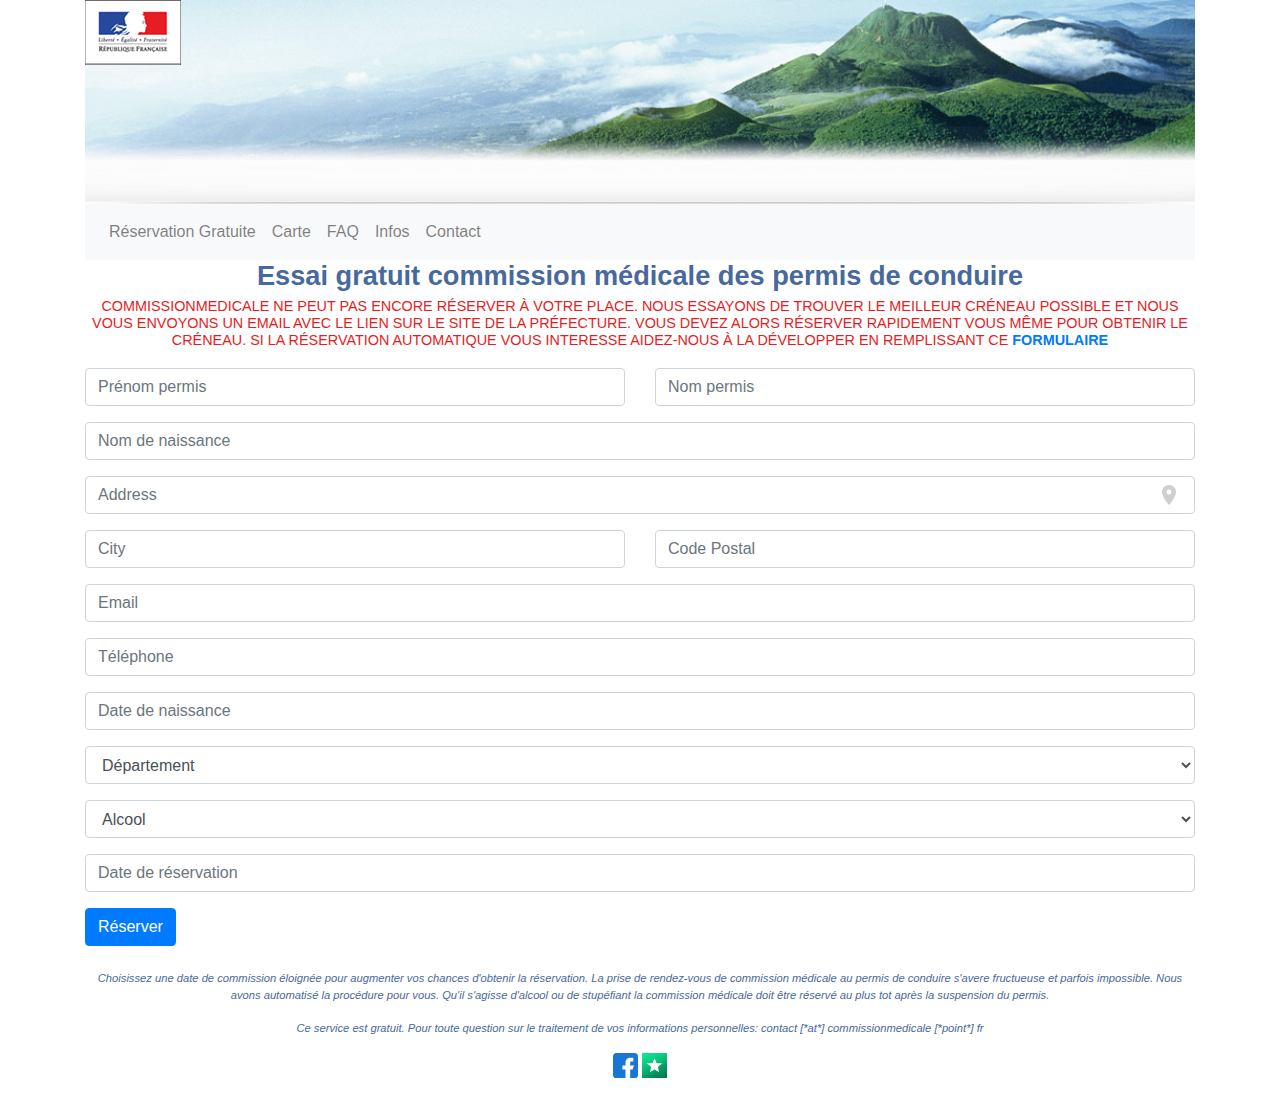
<file: index.html>
<!doctype html>
<html lang="fr">

<head>
    <!-- created by Axios -->
    <!-- Required meta tags -->
    <meta content="text/html;charset=utf-8" http-equiv="Content-Type">
    <meta content="width=device-width, initial-scale=1, shrink-to-fit=no" name="viewport">

    <title>Commission Médicale Permis de Conduire Réservation</title>
    <meta content="Commission Médicale Permis de Conduire Réservation" property="og:site_name"/>
    <meta content="Commission Médicale Permis de Conduire Réservation" property="og:title"/>
    <meta content="Commission Médicale au Permis de Conduire. Réservation en ligne dans votre département"
          property="og:description"/>
    <meta content="Commission Médicale au Permis de Conduire. Réservation en ligne dans votre département"
          name="description">
    <meta content="https://commissionmedicale.fr/resources/images/preview.jpg" property="og:image"/>
    <meta content="https://commissionmedicale.fr" property="og:url">
    <meta content="73k05" name="author">
    <meta content="Commission,Médicale,Permis,Conduire,Rendez-vous,Suspension,Alcool,Stupéfiant" name="keywords">

    <link href="./resources/images/favicon.ico" rel="shortcut icon">
    <!-- Bootstrap CSS -->
    <link href="./css/styles.css" rel="stylesheet" type="text/css">
    <link href="./libs/bootstrap-4.4.1-dist/css/bootstrap.min.css" rel="stylesheet" type="text/css">
    <link href="./libs/jquery-ui-1.12.1/jquery-ui.min.css" rel="stylesheet" type="text/css">
    <link href="./libs/bootstrap-datepicker-1.9.0-dist/css/bootstrap-datepicker.standalone.css" rel="stylesheet"
          type="text/css"/>
</head>

<body>

    <div class="container">

        <div class="banner-container">
            <img alt="Les services de l'État" class="banner" src="./resources/images/banner.jpg"/>
            <div class="stamp">
                <img alt="Les services de l'État" src="./resources/images/stamp-mobile.png"/>
            </div>
        </div>

        <!-- Navigation -->
        <div w3-include-html="nav.html"></div>

        <h1 class="title-h1">Essai gratuit commission médicale des permis de conduire</h1>
        </h1>
        <h2 class="header-comed">
            CommissionMedicale ne peut pas encore réserver à votre place. Nous essayons de trouver le meilleur créneau
            possible et nous vous envoyons un email avec le lien sur le site de la préfecture. Vous devez alors réserver
            rapidement vous même pour obtenir le créneau. Si la réservation automatique vous interesse aidez-nous à la
            développer en remplissant ce <a
                href="https://forms.office.com/Pages/ResponsePage.aspx?id=DQSIkWdsW0yxEjajBLZtrQAAAAAAAAAAAAZAAIO-KVxUN0FDNDBLWlhQVjNSODJGRkpIUUpGOE9OWC4u"
                target="_blank"><b>formulaire</b></a>
        </h2>

        <form class="main-form needs-validation" id="booking-form" novalidate>
            <div class="row">
                <div class="col">
                    <div class="form-group">
                        <input class="form-control" id="firstname" maxlength="30" minlength="2" name="firstname"
                               pattern="[a-zA-Z- ]*" placeholder="Prénom permis" required type="text">
                        <div class="invalid-feedback">Prénom obligatoire entre 2 et 30 lettres</div>
                    </div>
                </div>
                <div class="col">
                    <div class="form-group">
                        <input class="form-control" id="lastname" maxlength="30" minlength="2" name="lastname"
                               pattern="[a-zA-Z- ]*" placeholder="Nom permis" required type="text">
                        <div class="invalid-feedback">Nom obligatoire entre 2 et 30 lettres</div>
                    </div>
                </div>
            </div>

            <div class="form-group">
                <input class="form-control" id="birthname" maxlength="30" minlength="2" name="birthname"
                       pattern="[a-zA-Z- ]*" placeholder="Nom de naissance" type="text">
                <div class="invalid-feedback">Nom obligatoire entre 2 et 30 lettres</div>
            </div>

            <div class="form-group">
                <input class="form-control" id="address" maxlength="30" minlength="2" name="address"
                       placeholder="Address" required type="text">
                <div class="invalid-feedback">Please provide your address</div>
            </div>

            <div class="row">
                <div class="col">
                    <div class="form-group">
                        <input class="form-control" id="city" maxlength="30" minlength="2" name="city"
                               placeholder="City" required type="text">
                        <div class="invalid-feedback">Please enter your city</div>
                    </div>
                </div>
                <div class="col">
                    <div class="form-group">
                        <input class="form-control" id="zip" maxlength="5" minlength="5" name="zip"
                               placeholder="Code Postal" required type="text">
                        <div class="invalid-feedback">Please enter your postal code</div>
                    </div>
                </div>
            </div>

            <div class="form-group">
                <input class="form-control" id="email" name="email"
                       pattern="[a-z0-9._%+-]+@[a-z0-9.-]+\.[a-z]{2,4}$" placeholder="Email" required type="email">
                <div class="invalid-feedback">Email obligatoire</div>
            </div>

            <div class="form-group">
                <input class="form-control" id="phone" maxlength="10" minlength="10" name="phone"
                       pattern="0[0-9]{9}" placeholder="Téléphone" required type="tel">
                <div class="invalid-feedback">Le numéro doit être français</div>
            </div>

            <div class="form-group" id="birthdate-form">
                <input class="form-control" id="birthdate" name="birthdate" placeholder="Date de naissance" required
                       type="text">
                <div class="invalid-feedback" id="age-error-message">Date de naissance obligatoire 18+</div>
            </div>

            <div class="form-group">
                <select class="form-control" id="region" name="region" required>
                    <option disabled hidden selected value="">Département</option>
                </select>
                <div class="invalid-feedback" id="region-error-message">Veuillez sélectionner votre département</div>
            </div>

            <div class="form-group">
                <select class="form-control" id="typevisit" name="typevisit" required>
                    <option value="alcool">Alcool</option>
                    <option>Stupéfiant</option>
                    <option>Alcool et stupéfiant</option>
                    <option>Autre</option>
                </select>
                <div class="invalid-feedback" id="typevisit-error-message">Veuillez sélectionner votre type de
                    commission
                    médicale
                </div>
            </div>

            <div class="form-group" id="bookingDate-form">
                <input class="form-control" id="bookingDatePicker" name="bookingdate"
                       placeholder="Date de réservation" required type="text">
                <div class="invalid-feedback" id="bookingDate-error-message">Sélectionnez un rendez-vous de commission
                    médicale
                </div>
            </div>

            <button class="btn btn-primary" name="bookButton" type="submit">Réserver</button>
        </form>

        <div class="progress" hidden id="progressId">
            <div class="progress-bar progress-bar-striped progress-bar-animated bg-primary">Réservation en cours...
            </div>
        </div>

        <div class="alert alert-success alert-dismissible fade show" id="success-message">
            <h4 class="alert-heading">Demande bien prise en compte</h4>
            <p>Merci d'avoir réservé sur <a href="https://commissionmedicale.fr">commissionmedicale.fr</a></p>
            <p>Nous reviendrons vers vous lorsque la demande de rendez-vous de la commission médicale aura été
                confirmée. N\'oubliez votre permis de conduire, le cerfa et le questionnaire ainsi que vos analyses</p>
            <hr>

            <button class="close" data-dismiss="alert" type="button">&times;</button>
        </div>

        <div class="alert alert-danger alert-dismissible fade show" id="error-message">
            <h4 class="alert-heading">Erreur de réservation</h4>
            <p>La réservation de commission médicale n'a pu être réalisée comme il faut veuillez réessayer plus tard ou
                nous contacter à contact [*at*] commissionmedicale [*point*] fr</p>
            <hr>
            <button class="close" data-dismiss="alert" type="button">&times;</button>
        </div>

        <br>
        <div class="footer-price-rgpd">
            <p>
                Choisissez une date de commission éloignée pour augmenter vos chances d'obtenir la
                réservation. La prise de rendez-vous de commission médicale au permis de conduire s'avere fructueuse et
                parfois impossible. Nous avons automatisé la procédure pour vous. Qu'il s'agisse d'alcool ou de
                stupéfiant la commission médicale doit être réservé au plus tot après la suspension du permis.
            </p>
            <p>
                Ce service est gratuit. Pour toute question sur le traitement de vos informations personnelles:
                contact [*at*] commissionmedicale [*point*] fr
            </p>

            <p>
                <a class="link-block-3 link-block-3 link-block-3 link-block-3 link-block-3 social-link w-inline-block"
                   href="https://www.facebook.com/commissionmedicale/" target="_blank">
                    <img alt="Facebook Commission Medicale" height="25px" src="resources/images/facebook.svg"/>
                </a>
                <a class="link-block-3 link-block-3 link-block-3 link-block-3 link-block-3 social-link w-inline-block"
                   href="https://fr.trustpilot.com/review/www.commissionmedicale.fr" target="_blank">
                    <img alt="Notez Commission Medicale" height="25px" src="resources/images/trustpilot.jpg"/>
                </a>
            </p>
        </div>

    </div>
    <!-- Jquery libs -->
    <script src="./libs/jquery-3.4.1.min.js" type="text/javascript"></script>
    <script src="libs/jquery-ui-1.12.1/jquery-ui.min.js" type="text/javascript"></script>
    <script src="./libs/bootstrap-4.4.1-dist/js/bootstrap.min.js" type="text/javascript"></script>
    <script src="./libs/bootstrap-datepicker-1.9.0-dist/js/bootstrap-datepicker.min.js" type="text/javascript"></script>
    <!-- Jquery libs / algolia-address auto complete -->
    <script src="./libs/jsdeliver.js" type="text/javascript"></script>

    <!-- 73k05 send mail -->
    <script src="./libs/emailjs-2.4.1.min.js" type="text/javascript"></script>
    <script src="./js/medical.js" type="text/javascript"></script>
    <script src="./js/departments.js" type="text/javascript"></script>
    <script src="./js/booking.js" type="text/javascript"></script>
    <script src="./js/free.js" type="text/javascript"></script>

    <!-- Global site tag (gtag.js) - Google Analytics -->
    <script async src="./libs/analytics.js"></script>
    <script>
        window.dataLayer = window.dataLayer || [];

        function gtag() {
            dataLayer.push(arguments);
        }

        gtag('js', new Date());
        gtag('config', 'UA-85193412-12');
    </script>

    <!-- Navigation-->
    <script src="./js/nav.js" type="text/javascript"></script>
    <script>
        includeHTML();
    </script>
</body>

</html>
</file>
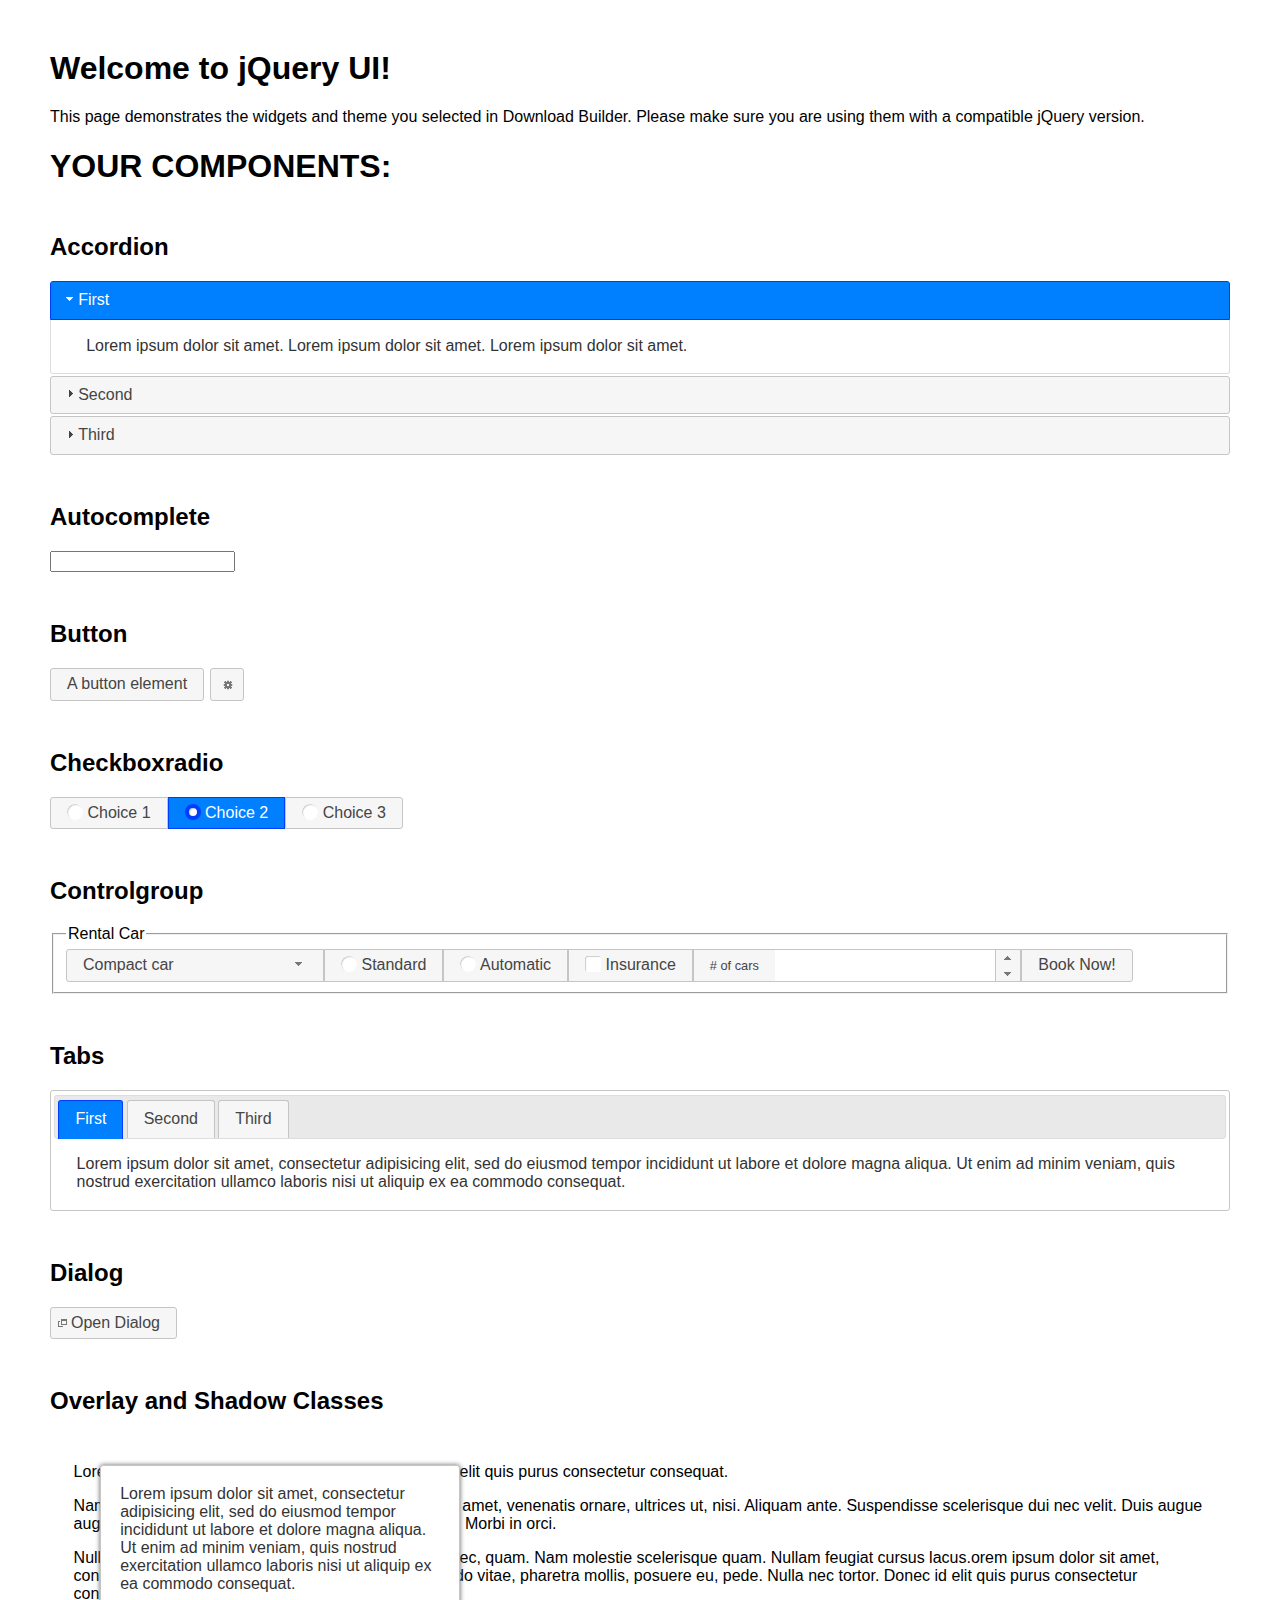
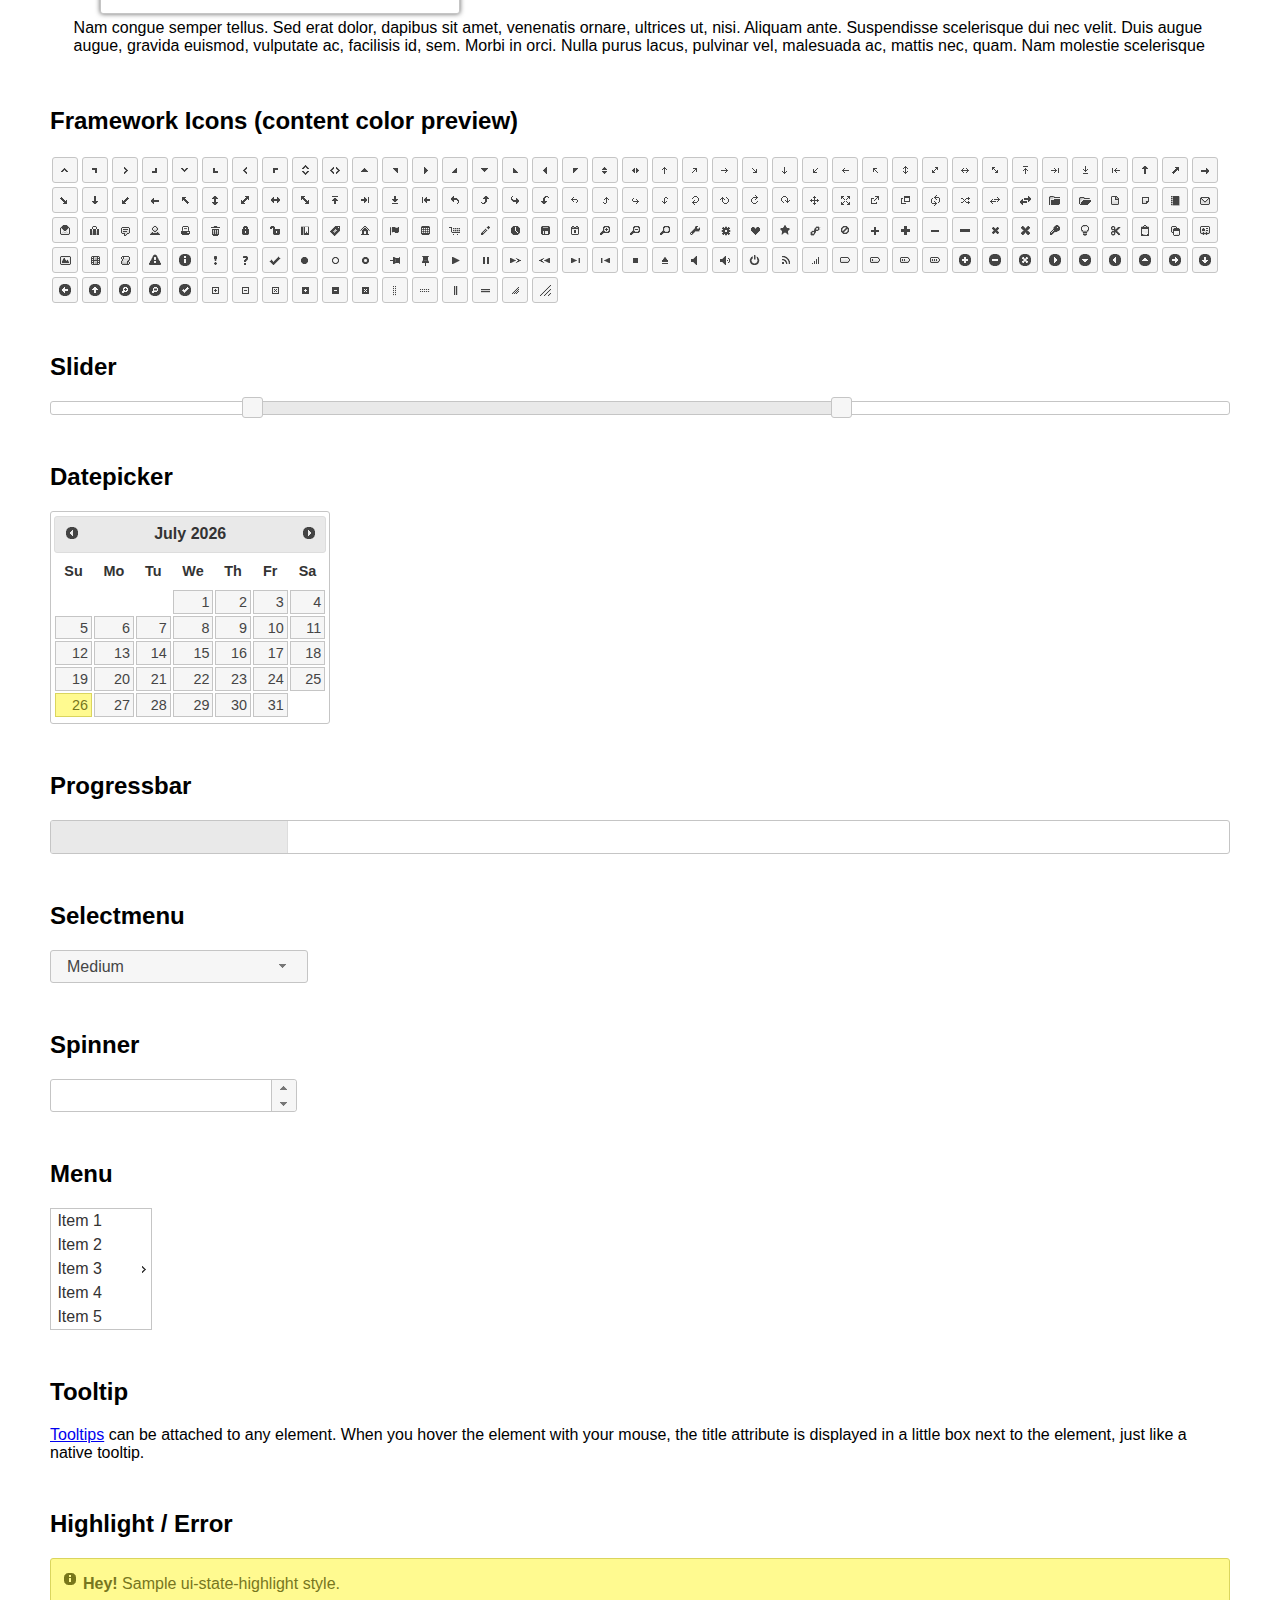
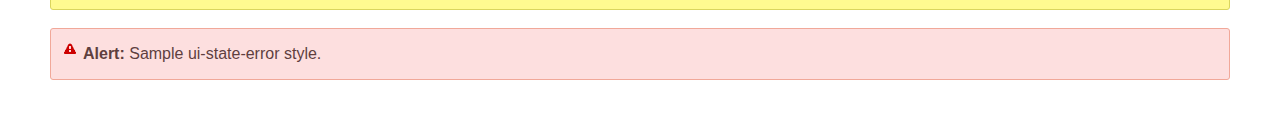
<file: libs/jquery-ui-1.12.1/index.html>
<!doctype html>
<html lang="us">
<head>
	<meta charset="utf-8">
	<title>jQuery UI Example Page</title>
	<link href="jquery-ui.css" rel="stylesheet">
	<style>
	body{
		font-family: "Trebuchet MS", sans-serif;
		margin: 50px;
	}
	.demoHeaders {
		margin-top: 2em;
	}
	#dialog-link {
		padding: .4em 1em .4em 20px;
		text-decoration: none;
		position: relative;
	}
	#dialog-link span.ui-icon {
		margin: 0 5px 0 0;
		position: absolute;
		left: .2em;
		top: 50%;
		margin-top: -8px;
	}
	#icons {
		margin: 0;
		padding: 0;
	}
	#icons li {
		margin: 2px;
		position: relative;
		padding: 4px 0;
		cursor: pointer;
		float: left;
		list-style: none;
	}
	#icons span.ui-icon {
		float: left;
		margin: 0 4px;
	}
	.fakewindowcontain .ui-widget-overlay {
		position: absolute;
	}
	select {
		width: 200px;
	}
	</style>
</head>
<body>

<h1>Welcome to jQuery UI!</h1>

<div class="ui-widget">
	<p>This page demonstrates the widgets and theme you selected in Download Builder. Please make sure you are using them with a compatible jQuery version.</p>
</div>

<h1>YOUR COMPONENTS:</h1>


<!-- Accordion -->
<h2 class="demoHeaders">Accordion</h2>
<div id="accordion">
	<h3>First</h3>
	<div>Lorem ipsum dolor sit amet. Lorem ipsum dolor sit amet. Lorem ipsum dolor sit amet.</div>
	<h3>Second</h3>
	<div>Phasellus mattis tincidunt nibh.</div>
	<h3>Third</h3>
	<div>Nam dui erat, auctor a, dignissim quis.</div>
</div>



<!-- Autocomplete -->
<h2 class="demoHeaders">Autocomplete</h2>
<div>
	<input id="autocomplete" title="type &quot;a&quot;">
</div>



<!-- Button -->
<h2 class="demoHeaders">Button</h2>
<button id="button">A button element</button>
<button id="button-icon">An icon-only button</button>



<!-- Checkboxradio -->
<h2 class="demoHeaders">Checkboxradio</h2>
<form style="margin-top: 1em;">
	<div id="radioset">
		<input type="radio" id="radio1" name="radio"><label for="radio1">Choice 1</label>
		<input type="radio" id="radio2" name="radio" checked="checked"><label for="radio2">Choice 2</label>
		<input type="radio" id="radio3" name="radio"><label for="radio3">Choice 3</label>
	</div>
</form>



<!-- Controlgroup -->
<h2 class="demoHeaders">Controlgroup</h2>
<fieldset>
	<legend>Rental Car</legend>
	<div id="controlgroup">
		<select id="car-type">
			<option>Compact car</option>
			<option>Midsize car</option>
			<option>Full size car</option>
			<option>SUV</option>
			<option>Luxury</option>
			<option>Truck</option>
			<option>Van</option>
		</select>
		<label for="transmission-standard">Standard</label>
		<input type="radio" name="transmission" id="transmission-standard">
		<label for="transmission-automatic">Automatic</label>
		<input type="radio" name="transmission" id="transmission-automatic">
		<label for="insurance">Insurance</label>
		<input type="checkbox" name="insurance" id="insurance">
		<label for="horizontal-spinner" class="ui-controlgroup-label"># of cars</label>
		<input id="horizontal-spinner" class="ui-spinner-input">
		<button>Book Now!</button>
	</div>
</fieldset>



<!-- Tabs -->
<h2 class="demoHeaders">Tabs</h2>
<div id="tabs">
	<ul>
		<li><a href="#tabs-1">First</a></li>
		<li><a href="#tabs-2">Second</a></li>
		<li><a href="#tabs-3">Third</a></li>
	</ul>
	<div id="tabs-1">Lorem ipsum dolor sit amet, consectetur adipisicing elit, sed do eiusmod tempor incididunt ut labore et dolore magna aliqua. Ut enim ad minim veniam, quis nostrud exercitation ullamco laboris nisi ut aliquip ex ea commodo consequat.</div>
	<div id="tabs-2">Phasellus mattis tincidunt nibh. Cras orci urna, blandit id, pretium vel, aliquet ornare, felis. Maecenas scelerisque sem non nisl. Fusce sed lorem in enim dictum bibendum.</div>
	<div id="tabs-3">Nam dui erat, auctor a, dignissim quis, sollicitudin eu, felis. Pellentesque nisi urna, interdum eget, sagittis et, consequat vestibulum, lacus. Mauris porttitor ullamcorper augue.</div>
</div>



<h2 class="demoHeaders">Dialog</h2>
<p>
	<button id="dialog-link" class="ui-button ui-corner-all ui-widget">
		<span class="ui-icon ui-icon-newwin"></span>Open Dialog
	</button>
</p>

<h2 class="demoHeaders">Overlay and Shadow Classes</h2>
<div style="position: relative; width: 96%; height: 200px; padding:1% 2%; overflow:hidden;" class="fakewindowcontain">
	<p>Lorem ipsum dolor sit amet,  Nulla nec tortor. Donec id elit quis purus consectetur consequat. </p><p>Nam congue semper tellus. Sed erat dolor, dapibus sit amet, venenatis ornare, ultrices ut, nisi. Aliquam ante. Suspendisse scelerisque dui nec velit. Duis augue augue, gravida euismod, vulputate ac, facilisis id, sem. Morbi in orci. </p><p>Nulla purus lacus, pulvinar vel, malesuada ac, mattis nec, quam. Nam molestie scelerisque quam. Nullam feugiat cursus lacus.orem ipsum dolor sit amet, consectetur adipiscing elit. Donec libero risus, commodo vitae, pharetra mollis, posuere eu, pede. Nulla nec tortor. Donec id elit quis purus consectetur consequat. </p><p>Nam congue semper tellus. Sed erat dolor, dapibus sit amet, venenatis ornare, ultrices ut, nisi. Aliquam ante. Suspendisse scelerisque dui nec velit. Duis augue augue, gravida euismod, vulputate ac, facilisis id, sem. Morbi in orci. Nulla purus lacus, pulvinar vel, malesuada ac, mattis nec, quam. Nam molestie scelerisque quam. </p><p>Nullam feugiat cursus lacus.orem ipsum dolor sit amet, consectetur adipiscing elit. Donec libero risus, commodo vitae, pharetra mollis, posuere eu, pede. Nulla nec tortor. Donec id elit quis purus consectetur consequat. Nam congue semper tellus. Sed erat dolor, dapibus sit amet, venenatis ornare, ultrices ut, nisi. Aliquam ante. </p><p>Suspendisse scelerisque dui nec velit. Duis augue augue, gravida euismod, vulputate ac, facilisis id, sem. Morbi in orci. Nulla purus lacus, pulvinar vel, malesuada ac, mattis nec, quam. Nam molestie scelerisque quam. Nullam feugiat cursus lacus.orem ipsum dolor sit amet, consectetur adipiscing elit. Donec libero risus, commodo vitae, pharetra mollis, posuere eu, pede. Nulla nec tortor. Donec id elit quis purus consectetur consequat. Nam congue semper tellus. Sed erat dolor, dapibus sit amet, venenatis ornare, ultrices ut, nisi. </p>

	<!-- ui-dialog -->
	<div class="ui-widget-overlay ui-front"></div>
	<div style="position: absolute; width: 320px; left: 50px; top: 30px; padding: 1.2em" class="ui-widget ui-front ui-widget-content ui-corner-all ui-widget-shadow">
		Lorem ipsum dolor sit amet, consectetur adipisicing elit, sed do eiusmod tempor incididunt ut labore et dolore magna aliqua. Ut enim ad minim veniam, quis nostrud exercitation ullamco laboris nisi ut aliquip ex ea commodo consequat.
	</div>

</div>

<!-- ui-dialog -->
<div id="dialog" title="Dialog Title">
	<p>Lorem ipsum dolor sit amet, consectetur adipisicing elit, sed do eiusmod tempor incididunt ut labore et dolore magna aliqua. Ut enim ad minim veniam, quis nostrud exercitation ullamco laboris nisi ut aliquip ex ea commodo consequat.</p>
</div>



<h2 class="demoHeaders">Framework Icons (content color preview)</h2>
<ul id="icons" class="ui-widget ui-helper-clearfix">
	<li class="ui-state-default ui-corner-all" title=".ui-icon-caret-1-n"><span class="ui-icon ui-icon-caret-1-n"></span></li>
	<li class="ui-state-default ui-corner-all" title=".ui-icon-caret-1-ne"><span class="ui-icon ui-icon-caret-1-ne"></span></li>
	<li class="ui-state-default ui-corner-all" title=".ui-icon-caret-1-e"><span class="ui-icon ui-icon-caret-1-e"></span></li>
	<li class="ui-state-default ui-corner-all" title=".ui-icon-caret-1-se"><span class="ui-icon ui-icon-caret-1-se"></span></li>
	<li class="ui-state-default ui-corner-all" title=".ui-icon-caret-1-s"><span class="ui-icon ui-icon-caret-1-s"></span></li>
	<li class="ui-state-default ui-corner-all" title=".ui-icon-caret-1-sw"><span class="ui-icon ui-icon-caret-1-sw"></span></li>
	<li class="ui-state-default ui-corner-all" title=".ui-icon-caret-1-w"><span class="ui-icon ui-icon-caret-1-w"></span></li>
	<li class="ui-state-default ui-corner-all" title=".ui-icon-caret-1-nw"><span class="ui-icon ui-icon-caret-1-nw"></span></li>
	<li class="ui-state-default ui-corner-all" title=".ui-icon-caret-2-n-s"><span class="ui-icon ui-icon-caret-2-n-s"></span></li>
	<li class="ui-state-default ui-corner-all" title=".ui-icon-caret-2-e-w"><span class="ui-icon ui-icon-caret-2-e-w"></span></li>
	<li class="ui-state-default ui-corner-all" title=".ui-icon-triangle-1-n"><span class="ui-icon ui-icon-triangle-1-n"></span></li>
	<li class="ui-state-default ui-corner-all" title=".ui-icon-triangle-1-ne"><span class="ui-icon ui-icon-triangle-1-ne"></span></li>
	<li class="ui-state-default ui-corner-all" title=".ui-icon-triangle-1-e"><span class="ui-icon ui-icon-triangle-1-e"></span></li>
	<li class="ui-state-default ui-corner-all" title=".ui-icon-triangle-1-se"><span class="ui-icon ui-icon-triangle-1-se"></span></li>
	<li class="ui-state-default ui-corner-all" title=".ui-icon-triangle-1-s"><span class="ui-icon ui-icon-triangle-1-s"></span></li>
	<li class="ui-state-default ui-corner-all" title=".ui-icon-triangle-1-sw"><span class="ui-icon ui-icon-triangle-1-sw"></span></li>
	<li class="ui-state-default ui-corner-all" title=".ui-icon-triangle-1-w"><span class="ui-icon ui-icon-triangle-1-w"></span></li>
	<li class="ui-state-default ui-corner-all" title=".ui-icon-triangle-1-nw"><span class="ui-icon ui-icon-triangle-1-nw"></span></li>
	<li class="ui-state-default ui-corner-all" title=".ui-icon-triangle-2-n-s"><span class="ui-icon ui-icon-triangle-2-n-s"></span></li>
	<li class="ui-state-default ui-corner-all" title=".ui-icon-triangle-2-e-w"><span class="ui-icon ui-icon-triangle-2-e-w"></span></li>
	<li class="ui-state-default ui-corner-all" title=".ui-icon-arrow-1-n"><span class="ui-icon ui-icon-arrow-1-n"></span></li>
	<li class="ui-state-default ui-corner-all" title=".ui-icon-arrow-1-ne"><span class="ui-icon ui-icon-arrow-1-ne"></span></li>
	<li class="ui-state-default ui-corner-all" title=".ui-icon-arrow-1-e"><span class="ui-icon ui-icon-arrow-1-e"></span></li>
	<li class="ui-state-default ui-corner-all" title=".ui-icon-arrow-1-se"><span class="ui-icon ui-icon-arrow-1-se"></span></li>
	<li class="ui-state-default ui-corner-all" title=".ui-icon-arrow-1-s"><span class="ui-icon ui-icon-arrow-1-s"></span></li>
	<li class="ui-state-default ui-corner-all" title=".ui-icon-arrow-1-sw"><span class="ui-icon ui-icon-arrow-1-sw"></span></li>
	<li class="ui-state-default ui-corner-all" title=".ui-icon-arrow-1-w"><span class="ui-icon ui-icon-arrow-1-w"></span></li>
	<li class="ui-state-default ui-corner-all" title=".ui-icon-arrow-1-nw"><span class="ui-icon ui-icon-arrow-1-nw"></span></li>
	<li class="ui-state-default ui-corner-all" title=".ui-icon-arrow-2-n-s"><span class="ui-icon ui-icon-arrow-2-n-s"></span></li>
	<li class="ui-state-default ui-corner-all" title=".ui-icon-arrow-2-ne-sw"><span class="ui-icon ui-icon-arrow-2-ne-sw"></span></li>
	<li class="ui-state-default ui-corner-all" title=".ui-icon-arrow-2-e-w"><span class="ui-icon ui-icon-arrow-2-e-w"></span></li>
	<li class="ui-state-default ui-corner-all" title=".ui-icon-arrow-2-se-nw"><span class="ui-icon ui-icon-arrow-2-se-nw"></span></li>
	<li class="ui-state-default ui-corner-all" title=".ui-icon-arrowstop-1-n"><span class="ui-icon ui-icon-arrowstop-1-n"></span></li>
	<li class="ui-state-default ui-corner-all" title=".ui-icon-arrowstop-1-e"><span class="ui-icon ui-icon-arrowstop-1-e"></span></li>
	<li class="ui-state-default ui-corner-all" title=".ui-icon-arrowstop-1-s"><span class="ui-icon ui-icon-arrowstop-1-s"></span></li>
	<li class="ui-state-default ui-corner-all" title=".ui-icon-arrowstop-1-w"><span class="ui-icon ui-icon-arrowstop-1-w"></span></li>
	<li class="ui-state-default ui-corner-all" title=".ui-icon-arrowthick-1-n"><span class="ui-icon ui-icon-arrowthick-1-n"></span></li>
	<li class="ui-state-default ui-corner-all" title=".ui-icon-arrowthick-1-ne"><span class="ui-icon ui-icon-arrowthick-1-ne"></span></li>
	<li class="ui-state-default ui-corner-all" title=".ui-icon-arrowthick-1-e"><span class="ui-icon ui-icon-arrowthick-1-e"></span></li>
	<li class="ui-state-default ui-corner-all" title=".ui-icon-arrowthick-1-se"><span class="ui-icon ui-icon-arrowthick-1-se"></span></li>
	<li class="ui-state-default ui-corner-all" title=".ui-icon-arrowthick-1-s"><span class="ui-icon ui-icon-arrowthick-1-s"></span></li>
	<li class="ui-state-default ui-corner-all" title=".ui-icon-arrowthick-1-sw"><span class="ui-icon ui-icon-arrowthick-1-sw"></span></li>
	<li class="ui-state-default ui-corner-all" title=".ui-icon-arrowthick-1-w"><span class="ui-icon ui-icon-arrowthick-1-w"></span></li>
	<li class="ui-state-default ui-corner-all" title=".ui-icon-arrowthick-1-nw"><span class="ui-icon ui-icon-arrowthick-1-nw"></span></li>
	<li class="ui-state-default ui-corner-all" title=".ui-icon-arrowthick-2-n-s"><span class="ui-icon ui-icon-arrowthick-2-n-s"></span></li>
	<li class="ui-state-default ui-corner-all" title=".ui-icon-arrowthick-2-ne-sw"><span class="ui-icon ui-icon-arrowthick-2-ne-sw"></span></li>
	<li class="ui-state-default ui-corner-all" title=".ui-icon-arrowthick-2-e-w"><span class="ui-icon ui-icon-arrowthick-2-e-w"></span></li>
	<li class="ui-state-default ui-corner-all" title=".ui-icon-arrowthick-2-se-nw"><span class="ui-icon ui-icon-arrowthick-2-se-nw"></span></li>
	<li class="ui-state-default ui-corner-all" title=".ui-icon-arrowthickstop-1-n"><span class="ui-icon ui-icon-arrowthickstop-1-n"></span></li>
	<li class="ui-state-default ui-corner-all" title=".ui-icon-arrowthickstop-1-e"><span class="ui-icon ui-icon-arrowthickstop-1-e"></span></li>
	<li class="ui-state-default ui-corner-all" title=".ui-icon-arrowthickstop-1-s"><span class="ui-icon ui-icon-arrowthickstop-1-s"></span></li>
	<li class="ui-state-default ui-corner-all" title=".ui-icon-arrowthickstop-1-w"><span class="ui-icon ui-icon-arrowthickstop-1-w"></span></li>
	<li class="ui-state-default ui-corner-all" title=".ui-icon-arrowreturnthick-1-w"><span class="ui-icon ui-icon-arrowreturnthick-1-w"></span></li>
	<li class="ui-state-default ui-corner-all" title=".ui-icon-arrowreturnthick-1-n"><span class="ui-icon ui-icon-arrowreturnthick-1-n"></span></li>
	<li class="ui-state-default ui-corner-all" title=".ui-icon-arrowreturnthick-1-e"><span class="ui-icon ui-icon-arrowreturnthick-1-e"></span></li>
	<li class="ui-state-default ui-corner-all" title=".ui-icon-arrowreturnthick-1-s"><span class="ui-icon ui-icon-arrowreturnthick-1-s"></span></li>
	<li class="ui-state-default ui-corner-all" title=".ui-icon-arrowreturn-1-w"><span class="ui-icon ui-icon-arrowreturn-1-w"></span></li>
	<li class="ui-state-default ui-corner-all" title=".ui-icon-arrowreturn-1-n"><span class="ui-icon ui-icon-arrowreturn-1-n"></span></li>
	<li class="ui-state-default ui-corner-all" title=".ui-icon-arrowreturn-1-e"><span class="ui-icon ui-icon-arrowreturn-1-e"></span></li>
	<li class="ui-state-default ui-corner-all" title=".ui-icon-arrowreturn-1-s"><span class="ui-icon ui-icon-arrowreturn-1-s"></span></li>
	<li class="ui-state-default ui-corner-all" title=".ui-icon-arrowrefresh-1-w"><span class="ui-icon ui-icon-arrowrefresh-1-w"></span></li>
	<li class="ui-state-default ui-corner-all" title=".ui-icon-arrowrefresh-1-n"><span class="ui-icon ui-icon-arrowrefresh-1-n"></span></li>
	<li class="ui-state-default ui-corner-all" title=".ui-icon-arrowrefresh-1-e"><span class="ui-icon ui-icon-arrowrefresh-1-e"></span></li>
	<li class="ui-state-default ui-corner-all" title=".ui-icon-arrowrefresh-1-s"><span class="ui-icon ui-icon-arrowrefresh-1-s"></span></li>
	<li class="ui-state-default ui-corner-all" title=".ui-icon-arrow-4"><span class="ui-icon ui-icon-arrow-4"></span></li>
	<li class="ui-state-default ui-corner-all" title=".ui-icon-arrow-4-diag"><span class="ui-icon ui-icon-arrow-4-diag"></span></li>
	<li class="ui-state-default ui-corner-all" title=".ui-icon-extlink"><span class="ui-icon ui-icon-extlink"></span></li>
	<li class="ui-state-default ui-corner-all" title=".ui-icon-newwin"><span class="ui-icon ui-icon-newwin"></span></li>
	<li class="ui-state-default ui-corner-all" title=".ui-icon-refresh"><span class="ui-icon ui-icon-refresh"></span></li>
	<li class="ui-state-default ui-corner-all" title=".ui-icon-shuffle"><span class="ui-icon ui-icon-shuffle"></span></li>
	<li class="ui-state-default ui-corner-all" title=".ui-icon-transfer-e-w"><span class="ui-icon ui-icon-transfer-e-w"></span></li>
	<li class="ui-state-default ui-corner-all" title=".ui-icon-transferthick-e-w"><span class="ui-icon ui-icon-transferthick-e-w"></span></li>
	<li class="ui-state-default ui-corner-all" title=".ui-icon-folder-collapsed"><span class="ui-icon ui-icon-folder-collapsed"></span></li>
	<li class="ui-state-default ui-corner-all" title=".ui-icon-folder-open"><span class="ui-icon ui-icon-folder-open"></span></li>
	<li class="ui-state-default ui-corner-all" title=".ui-icon-document"><span class="ui-icon ui-icon-document"></span></li>
	<li class="ui-state-default ui-corner-all" title=".ui-icon-document-b"><span class="ui-icon ui-icon-document-b"></span></li>
	<li class="ui-state-default ui-corner-all" title=".ui-icon-note"><span class="ui-icon ui-icon-note"></span></li>
	<li class="ui-state-default ui-corner-all" title=".ui-icon-mail-closed"><span class="ui-icon ui-icon-mail-closed"></span></li>
	<li class="ui-state-default ui-corner-all" title=".ui-icon-mail-open"><span class="ui-icon ui-icon-mail-open"></span></li>
	<li class="ui-state-default ui-corner-all" title=".ui-icon-suitcase"><span class="ui-icon ui-icon-suitcase"></span></li>
	<li class="ui-state-default ui-corner-all" title=".ui-icon-comment"><span class="ui-icon ui-icon-comment"></span></li>
	<li class="ui-state-default ui-corner-all" title=".ui-icon-person"><span class="ui-icon ui-icon-person"></span></li>
	<li class="ui-state-default ui-corner-all" title=".ui-icon-print"><span class="ui-icon ui-icon-print"></span></li>
	<li class="ui-state-default ui-corner-all" title=".ui-icon-trash"><span class="ui-icon ui-icon-trash"></span></li>
	<li class="ui-state-default ui-corner-all" title=".ui-icon-locked"><span class="ui-icon ui-icon-locked"></span></li>
	<li class="ui-state-default ui-corner-all" title=".ui-icon-unlocked"><span class="ui-icon ui-icon-unlocked"></span></li>
	<li class="ui-state-default ui-corner-all" title=".ui-icon-bookmark"><span class="ui-icon ui-icon-bookmark"></span></li>
	<li class="ui-state-default ui-corner-all" title=".ui-icon-tag"><span class="ui-icon ui-icon-tag"></span></li>
	<li class="ui-state-default ui-corner-all" title=".ui-icon-home"><span class="ui-icon ui-icon-home"></span></li>
	<li class="ui-state-default ui-corner-all" title=".ui-icon-flag"><span class="ui-icon ui-icon-flag"></span></li>
	<li class="ui-state-default ui-corner-all" title=".ui-icon-calculator"><span class="ui-icon ui-icon-calculator"></span></li>
	<li class="ui-state-default ui-corner-all" title=".ui-icon-cart"><span class="ui-icon ui-icon-cart"></span></li>
	<li class="ui-state-default ui-corner-all" title=".ui-icon-pencil"><span class="ui-icon ui-icon-pencil"></span></li>
	<li class="ui-state-default ui-corner-all" title=".ui-icon-clock"><span class="ui-icon ui-icon-clock"></span></li>
	<li class="ui-state-default ui-corner-all" title=".ui-icon-disk"><span class="ui-icon ui-icon-disk"></span></li>
	<li class="ui-state-default ui-corner-all" title=".ui-icon-calendar"><span class="ui-icon ui-icon-calendar"></span></li>
	<li class="ui-state-default ui-corner-all" title=".ui-icon-zoomin"><span class="ui-icon ui-icon-zoomin"></span></li>
	<li class="ui-state-default ui-corner-all" title=".ui-icon-zoomout"><span class="ui-icon ui-icon-zoomout"></span></li>
	<li class="ui-state-default ui-corner-all" title=".ui-icon-search"><span class="ui-icon ui-icon-search"></span></li>
	<li class="ui-state-default ui-corner-all" title=".ui-icon-wrench"><span class="ui-icon ui-icon-wrench"></span></li>
	<li class="ui-state-default ui-corner-all" title=".ui-icon-gear"><span class="ui-icon ui-icon-gear"></span></li>
	<li class="ui-state-default ui-corner-all" title=".ui-icon-heart"><span class="ui-icon ui-icon-heart"></span></li>
	<li class="ui-state-default ui-corner-all" title=".ui-icon-star"><span class="ui-icon ui-icon-star"></span></li>
	<li class="ui-state-default ui-corner-all" title=".ui-icon-link"><span class="ui-icon ui-icon-link"></span></li>
	<li class="ui-state-default ui-corner-all" title=".ui-icon-cancel"><span class="ui-icon ui-icon-cancel"></span></li>
	<li class="ui-state-default ui-corner-all" title=".ui-icon-plus"><span class="ui-icon ui-icon-plus"></span></li>
	<li class="ui-state-default ui-corner-all" title=".ui-icon-plusthick"><span class="ui-icon ui-icon-plusthick"></span></li>
	<li class="ui-state-default ui-corner-all" title=".ui-icon-minus"><span class="ui-icon ui-icon-minus"></span></li>
	<li class="ui-state-default ui-corner-all" title=".ui-icon-minusthick"><span class="ui-icon ui-icon-minusthick"></span></li>
	<li class="ui-state-default ui-corner-all" title=".ui-icon-close"><span class="ui-icon ui-icon-close"></span></li>
	<li class="ui-state-default ui-corner-all" title=".ui-icon-closethick"><span class="ui-icon ui-icon-closethick"></span></li>
	<li class="ui-state-default ui-corner-all" title=".ui-icon-key"><span class="ui-icon ui-icon-key"></span></li>
	<li class="ui-state-default ui-corner-all" title=".ui-icon-lightbulb"><span class="ui-icon ui-icon-lightbulb"></span></li>
	<li class="ui-state-default ui-corner-all" title=".ui-icon-scissors"><span class="ui-icon ui-icon-scissors"></span></li>
	<li class="ui-state-default ui-corner-all" title=".ui-icon-clipboard"><span class="ui-icon ui-icon-clipboard"></span></li>
	<li class="ui-state-default ui-corner-all" title=".ui-icon-copy"><span class="ui-icon ui-icon-copy"></span></li>
	<li class="ui-state-default ui-corner-all" title=".ui-icon-contact"><span class="ui-icon ui-icon-contact"></span></li>
	<li class="ui-state-default ui-corner-all" title=".ui-icon-image"><span class="ui-icon ui-icon-image"></span></li>
	<li class="ui-state-default ui-corner-all" title=".ui-icon-video"><span class="ui-icon ui-icon-video"></span></li>
	<li class="ui-state-default ui-corner-all" title=".ui-icon-script"><span class="ui-icon ui-icon-script"></span></li>
	<li class="ui-state-default ui-corner-all" title=".ui-icon-alert"><span class="ui-icon ui-icon-alert"></span></li>
	<li class="ui-state-default ui-corner-all" title=".ui-icon-info"><span class="ui-icon ui-icon-info"></span></li>
	<li class="ui-state-default ui-corner-all" title=".ui-icon-notice"><span class="ui-icon ui-icon-notice"></span></li>
	<li class="ui-state-default ui-corner-all" title=".ui-icon-help"><span class="ui-icon ui-icon-help"></span></li>
	<li class="ui-state-default ui-corner-all" title=".ui-icon-check"><span class="ui-icon ui-icon-check"></span></li>
	<li class="ui-state-default ui-corner-all" title=".ui-icon-bullet"><span class="ui-icon ui-icon-bullet"></span></li>
	<li class="ui-state-default ui-corner-all" title=".ui-icon-radio-off"><span class="ui-icon ui-icon-radio-off"></span></li>
	<li class="ui-state-default ui-corner-all" title=".ui-icon-radio-on"><span class="ui-icon ui-icon-radio-on"></span></li>
	<li class="ui-state-default ui-corner-all" title=".ui-icon-pin-w"><span class="ui-icon ui-icon-pin-w"></span></li>
	<li class="ui-state-default ui-corner-all" title=".ui-icon-pin-s"><span class="ui-icon ui-icon-pin-s"></span></li>
	<li class="ui-state-default ui-corner-all" title=".ui-icon-play"><span class="ui-icon ui-icon-play"></span></li>
	<li class="ui-state-default ui-corner-all" title=".ui-icon-pause"><span class="ui-icon ui-icon-pause"></span></li>
	<li class="ui-state-default ui-corner-all" title=".ui-icon-seek-next"><span class="ui-icon ui-icon-seek-next"></span></li>
	<li class="ui-state-default ui-corner-all" title=".ui-icon-seek-prev"><span class="ui-icon ui-icon-seek-prev"></span></li>
	<li class="ui-state-default ui-corner-all" title=".ui-icon-seek-end"><span class="ui-icon ui-icon-seek-end"></span></li>
	<li class="ui-state-default ui-corner-all" title=".ui-icon-seek-first"><span class="ui-icon ui-icon-seek-first"></span></li>
	<li class="ui-state-default ui-corner-all" title=".ui-icon-stop"><span class="ui-icon ui-icon-stop"></span></li>
	<li class="ui-state-default ui-corner-all" title=".ui-icon-eject"><span class="ui-icon ui-icon-eject"></span></li>
	<li class="ui-state-default ui-corner-all" title=".ui-icon-volume-off"><span class="ui-icon ui-icon-volume-off"></span></li>
	<li class="ui-state-default ui-corner-all" title=".ui-icon-volume-on"><span class="ui-icon ui-icon-volume-on"></span></li>
	<li class="ui-state-default ui-corner-all" title=".ui-icon-power"><span class="ui-icon ui-icon-power"></span></li>
	<li class="ui-state-default ui-corner-all" title=".ui-icon-signal-diag"><span class="ui-icon ui-icon-signal-diag"></span></li>
	<li class="ui-state-default ui-corner-all" title=".ui-icon-signal"><span class="ui-icon ui-icon-signal"></span></li>
	<li class="ui-state-default ui-corner-all" title=".ui-icon-battery-0"><span class="ui-icon ui-icon-battery-0"></span></li>
	<li class="ui-state-default ui-corner-all" title=".ui-icon-battery-1"><span class="ui-icon ui-icon-battery-1"></span></li>
	<li class="ui-state-default ui-corner-all" title=".ui-icon-battery-2"><span class="ui-icon ui-icon-battery-2"></span></li>
	<li class="ui-state-default ui-corner-all" title=".ui-icon-battery-3"><span class="ui-icon ui-icon-battery-3"></span></li>
	<li class="ui-state-default ui-corner-all" title=".ui-icon-circle-plus"><span class="ui-icon ui-icon-circle-plus"></span></li>
	<li class="ui-state-default ui-corner-all" title=".ui-icon-circle-minus"><span class="ui-icon ui-icon-circle-minus"></span></li>
	<li class="ui-state-default ui-corner-all" title=".ui-icon-circle-close"><span class="ui-icon ui-icon-circle-close"></span></li>
	<li class="ui-state-default ui-corner-all" title=".ui-icon-circle-triangle-e"><span class="ui-icon ui-icon-circle-triangle-e"></span></li>
	<li class="ui-state-default ui-corner-all" title=".ui-icon-circle-triangle-s"><span class="ui-icon ui-icon-circle-triangle-s"></span></li>
	<li class="ui-state-default ui-corner-all" title=".ui-icon-circle-triangle-w"><span class="ui-icon ui-icon-circle-triangle-w"></span></li>
	<li class="ui-state-default ui-corner-all" title=".ui-icon-circle-triangle-n"><span class="ui-icon ui-icon-circle-triangle-n"></span></li>
	<li class="ui-state-default ui-corner-all" title=".ui-icon-circle-arrow-e"><span class="ui-icon ui-icon-circle-arrow-e"></span></li>
	<li class="ui-state-default ui-corner-all" title=".ui-icon-circle-arrow-s"><span class="ui-icon ui-icon-circle-arrow-s"></span></li>
	<li class="ui-state-default ui-corner-all" title=".ui-icon-circle-arrow-w"><span class="ui-icon ui-icon-circle-arrow-w"></span></li>
	<li class="ui-state-default ui-corner-all" title=".ui-icon-circle-arrow-n"><span class="ui-icon ui-icon-circle-arrow-n"></span></li>
	<li class="ui-state-default ui-corner-all" title=".ui-icon-circle-zoomin"><span class="ui-icon ui-icon-circle-zoomin"></span></li>
	<li class="ui-state-default ui-corner-all" title=".ui-icon-circle-zoomout"><span class="ui-icon ui-icon-circle-zoomout"></span></li>
	<li class="ui-state-default ui-corner-all" title=".ui-icon-circle-check"><span class="ui-icon ui-icon-circle-check"></span></li>
	<li class="ui-state-default ui-corner-all" title=".ui-icon-circlesmall-plus"><span class="ui-icon ui-icon-circlesmall-plus"></span></li>
	<li class="ui-state-default ui-corner-all" title=".ui-icon-circlesmall-minus"><span class="ui-icon ui-icon-circlesmall-minus"></span></li>
	<li class="ui-state-default ui-corner-all" title=".ui-icon-circlesmall-close"><span class="ui-icon ui-icon-circlesmall-close"></span></li>
	<li class="ui-state-default ui-corner-all" title=".ui-icon-squaresmall-plus"><span class="ui-icon ui-icon-squaresmall-plus"></span></li>
	<li class="ui-state-default ui-corner-all" title=".ui-icon-squaresmall-minus"><span class="ui-icon ui-icon-squaresmall-minus"></span></li>
	<li class="ui-state-default ui-corner-all" title=".ui-icon-squaresmall-close"><span class="ui-icon ui-icon-squaresmall-close"></span></li>
	<li class="ui-state-default ui-corner-all" title=".ui-icon-grip-dotted-vertical"><span class="ui-icon ui-icon-grip-dotted-vertical"></span></li>
	<li class="ui-state-default ui-corner-all" title=".ui-icon-grip-dotted-horizontal"><span class="ui-icon ui-icon-grip-dotted-horizontal"></span></li>
	<li class="ui-state-default ui-corner-all" title=".ui-icon-grip-solid-vertical"><span class="ui-icon ui-icon-grip-solid-vertical"></span></li>
	<li class="ui-state-default ui-corner-all" title=".ui-icon-grip-solid-horizontal"><span class="ui-icon ui-icon-grip-solid-horizontal"></span></li>
	<li class="ui-state-default ui-corner-all" title=".ui-icon-gripsmall-diagonal-se"><span class="ui-icon ui-icon-gripsmall-diagonal-se"></span></li>
	<li class="ui-state-default ui-corner-all" title=".ui-icon-grip-diagonal-se"><span class="ui-icon ui-icon-grip-diagonal-se"></span></li>
</ul>


<!-- Slider -->
<h2 class="demoHeaders">Slider</h2>
<div id="slider"></div>



<!-- Datepicker -->
<h2 class="demoHeaders">Datepicker</h2>
<div id="datepicker"></div>



<!-- Progressbar -->
<h2 class="demoHeaders">Progressbar</h2>
<div id="progressbar"></div>



<!-- Progressbar -->
<h2 class="demoHeaders">Selectmenu</h2>
<select id="selectmenu">
	<option>Slower</option>
	<option>Slow</option>
	<option selected="selected">Medium</option>
	<option>Fast</option>
	<option>Faster</option>
</select>



<!-- Spinner -->
<h2 class="demoHeaders">Spinner</h2>
<input id="spinner">



<!-- Menu -->
<h2 class="demoHeaders">Menu</h2>
<ul style="width:100px;" id="menu">
	<li><div>Item 1</div></li>
	<li><div>Item 2</div></li>
	<li><div>Item 3</div>
		<ul>
			<li><div>Item 3-1</div></li>
			<li><div>Item 3-2</div></li>
			<li><div>Item 3-3</div></li>
			<li><div>Item 3-4</div></li>
			<li><div>Item 3-5</div></li>
		</ul>
	</li>
	<li><div>Item 4</div></li>
	<li><div>Item 5</div></li>
</ul>



<!-- Tooltip -->
<h2 class="demoHeaders">Tooltip</h2>
<p id="tooltip">
	<a href="#" title="That&apos;s what this widget is">Tooltips</a> can be attached to any element. When you hover
the element with your mouse, the title attribute is displayed in a little box next to the element, just like a native tooltip.
</p>


<!-- Highlight / Error -->
<h2 class="demoHeaders">Highlight / Error</h2>
<div class="ui-widget">
	<div class="ui-state-highlight ui-corner-all" style="margin-top: 20px; padding: 0 .7em;">
		<p><span class="ui-icon ui-icon-info" style="float: left; margin-right: .3em;"></span>
		<strong>Hey!</strong> Sample ui-state-highlight style.</p>
	</div>
</div>
<br>
<div class="ui-widget">
	<div class="ui-state-error ui-corner-all" style="padding: 0 .7em;">
		<p><span class="ui-icon ui-icon-alert" style="float: left; margin-right: .3em;"></span>
		<strong>Alert:</strong> Sample ui-state-error style.</p>
	</div>
</div>

<script src="external/jquery/jquery.js"></script>
<script src="jquery-ui.js"></script>
<script>

$( "#accordion" ).accordion();



var availableTags = [
	"ActionScript",
	"AppleScript",
	"Asp",
	"BASIC",
	"C",
	"C++",
	"Clojure",
	"COBOL",
	"ColdFusion",
	"Erlang",
	"Fortran",
	"Groovy",
	"Haskell",
	"Java",
	"JavaScript",
	"Lisp",
	"Perl",
	"PHP",
	"Python",
	"Ruby",
	"Scala",
	"Scheme"
];
$( "#autocomplete" ).autocomplete({
	source: availableTags
});



$( "#button" ).button();
$( "#button-icon" ).button({
	icon: "ui-icon-gear",
	showLabel: false
});



$( "#radioset" ).buttonset();



$( "#controlgroup" ).controlgroup();



$( "#tabs" ).tabs();



$( "#dialog" ).dialog({
	autoOpen: false,
	width: 400,
	buttons: [
		{
			text: "Ok",
			click: function() {
				$( this ).dialog( "close" );
			}
		},
		{
			text: "Cancel",
			click: function() {
				$( this ).dialog( "close" );
			}
		}
	]
});

// Link to open the dialog
$( "#dialog-link" ).click(function( event ) {
	$( "#dialog" ).dialog( "open" );
	event.preventDefault();
});



$( "#datepicker" ).datepicker({
	inline: true
});



$( "#slider" ).slider({
	range: true,
	values: [ 17, 67 ]
});



$( "#progressbar" ).progressbar({
	value: 20
});



$( "#spinner" ).spinner();



$( "#menu" ).menu();



$( "#tooltip" ).tooltip();



$( "#selectmenu" ).selectmenu();


// Hover states on the static widgets
$( "#dialog-link, #icons li" ).hover(
	function() {
		$( this ).addClass( "ui-state-hover" );
	},
	function() {
		$( this ).removeClass( "ui-state-hover" );
	}
);
</script>
</body>
</html>
</file>
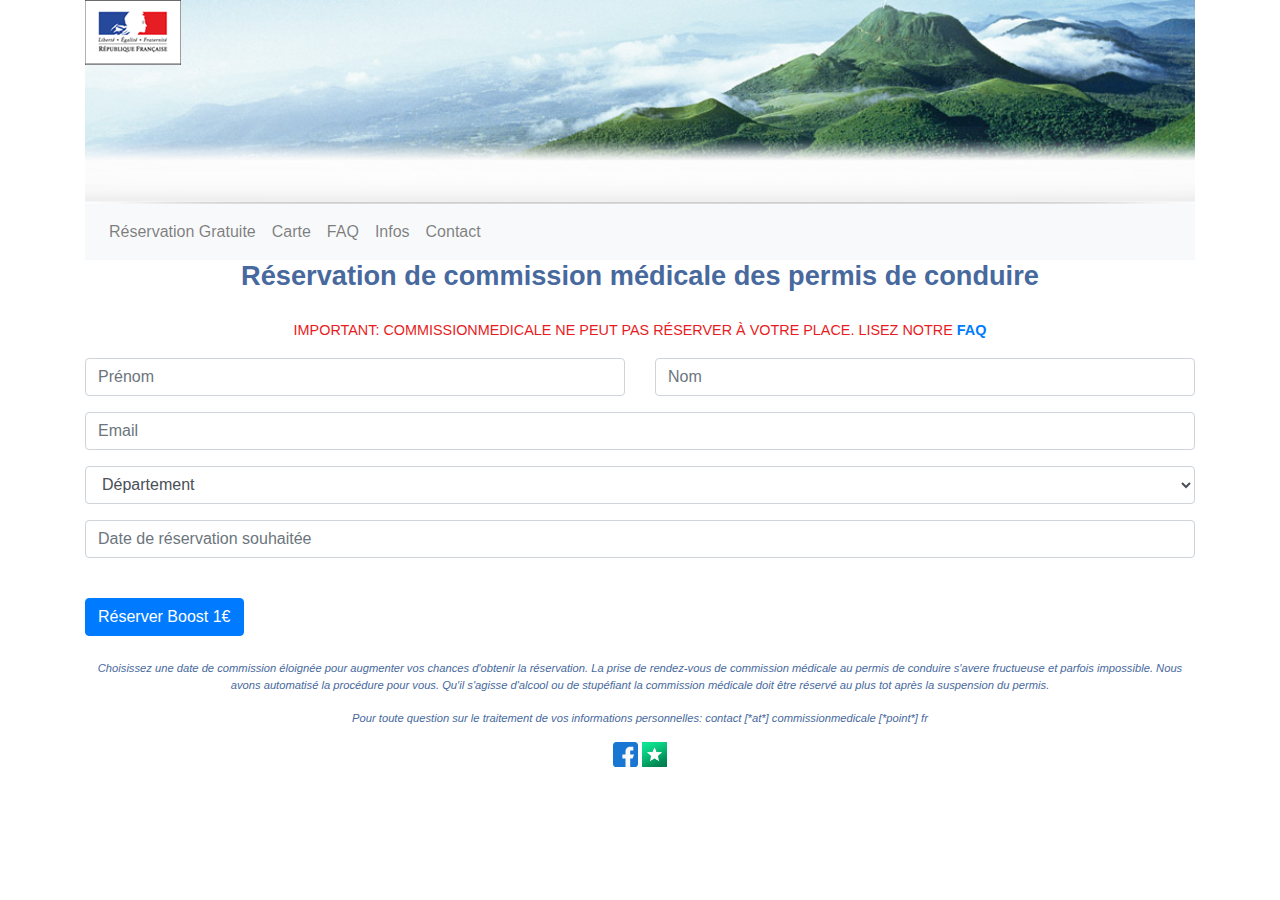
<file: boost.html>
<!doctype html>
<html lang="fr">

<head>
    <!-- created by Axios -->
    <!-- Required meta tags -->
    <meta content="text/html;charset=utf-8" http-equiv="Content-Type">
    <meta content="width=device-width, initial-scale=1, shrink-to-fit=no" name="viewport">

    <title>Commission Médicale Permis de Conduire Réservation Accélérée</title>
    <meta content="Commission Médicale Permis de Conduire Réservation Accélérée" property="og:site_name"/>
    <meta content="Commission Médicale Permis de Conduire Réservation Accélérée" property="og:title"/>
    <meta content="Commission Médicale au Permis de Conduire. Réservation Accélérée en ligne dans votre département"
          property="og:description"/>
    <meta content="Commission Médicale au Permis de Conduire. Réservation Accélérée en ligne dans votre département"
          name="description">
    <meta content="https://commissionmedicale.fr/resources/images/preview.jpg" property="og:image"/>
    <meta content="https://commissionmedicale.fr" property="og:url">
    <meta content="73k05" name="author">
    <meta content="Commission,Médicale,Permis,Conduire,Rendez-vous,Suspension,Alcool,Stupéfiant" name="keywords">

    <link href="./resources/images/favicon.ico" rel="shortcut icon">
    <!-- Bootstrap CSS -->
    <link href="./css/styles.css" rel="stylesheet" type="text/css">
    <link href="./libs/bootstrap-4.4.1-dist/css/bootstrap.min.css" rel="stylesheet" type="text/css">
    <link href="./libs/jquery-ui-1.12.1/jquery-ui.min.css" rel="stylesheet" type="text/css">
    <link href="./libs/bootstrap-datepicker-1.9.0-dist/css/bootstrap-datepicker.standalone.css" rel="stylesheet"
          type="text/css"/>
    <link href="./css/stripe.css" rel="stylesheet" type="text/css">
</head>

<body>

    <div class="container">

        <div class="banner-container">
            <img alt="Les services de l'État" class="banner" src="./resources/images/banner.jpg"/>
            <div class="stamp">
                <img alt="Les services de l'État" src="./resources/images/stamp-mobile.png"/>
            </div>
        </div>

        <!-- Navigation -->
        <div w3-include-html="nav.html"></div>

        <h1 class="title-h1">Réservation de commission médicale des permis de conduire</h1><br>
        </h1>

        <h2 class="header-comed">
            Important: CommissionMedicale ne peut pas réserver à votre place. Lisez notre <a href="./faq.html"
                                                                                             target="_blank"><b>faq</b></a>
        </h2>

        <form class="main-form needs-validation" id="payment-form" novalidate>
            <div class="row">
                <div class="col">
                    <div class="form-group">
                        <input class="form-control" id="firstname" maxlength="30" minlength="2" name="firstname"
                               pattern="[a-zA-Z- ]*" placeholder="Prénom" required type="text">
                        <div class="invalid-feedback">Prénom obligatoire entre 2 et 30 lettres</div>
                    </div>
                </div>
                <div class="col">
                    <div class="form-group">
                        <input class="form-control" id="lastname" maxlength="30" minlength="2" name="lastname"
                               pattern="[a-zA-Z- ]*" placeholder="Nom" required type="text">
                        <div class="invalid-feedback">Nom obligatoire entre 2 et 30 lettres</div>
                    </div>
                </div>
            </div>

            <div class="form-group">
                <input class="form-control" id="email" name="email"
                       pattern="[a-z0-9._%+-]+@[a-z0-9.-]+\.[a-z]{2,4}$" placeholder="Email" required type="email">
                <div class="invalid-feedback">Email obligatoire</div>
            </div>

            <div class="form-group">
                <select class="form-control" id="region" name="region" required>
                    <option disabled hidden selected value="">Département</option>
                </select>
                <div class="invalid-feedback" id="region-error-message">Veuillez sélectionner votre département</div>
            </div>

            <div class="form-group" id="bookingDate-form">
                <input class="form-control" id="bookingDatePicker" name="bookingdate"
                       placeholder="Date de réservation souhaitée" required type="text">
                <div class="invalid-feedback" id="bookingDate-error-message">Sélectionnez un rendez-vous de commission
                    médicale
                </div>
            </div>
            <div class="form-row">
                <div id="card-element">
                    <!-- A Stripe Element will be inserted here. -->
                </div>

                <!-- Used to display form errors. -->
                <p id="card-error" role="alert"></p>
            </div>
            <br>
            <button class="btn btn-primary" id="submit" name="bookButton" type="submit">
                <div class="spinner hidden" id="spinner"></div>
                <span id="button-text">Réserver Boost 1€</span>
            </button>
        </form>

        <div class="progress" hidden id="progressId">
            <div class="progress-bar progress-bar-striped progress-bar-animated bg-primary">Réservation en cours...
            </div>
        </div>

        <div class="alert alert-success alert-dismissible fade show" id="success-message">
            <h4 class="alert-heading">Demande bien prise en compte</h4>
            <p>Merci d'avoir réservé sur <a href="https://commissionmedicale.fr">commissionmedicale.fr</a></p>
            <p>Nous reviendrons vers vous si on trouve un créneau. N'oubliez votre permis de conduire, le cerfa et le
                questionnaire ainsi que vos analyses</p>
            <hr>

            <button class="close" data-dismiss="alert" type="button">&times;</button>
        </div>

        <div class="alert alert-danger alert-dismissible fade show" id="error-message">
            <h4 class="alert-heading">Erreur de réservation</h4>
            <p>La réservation de commission médicale n'a pu être réalisée comme il faut veuillez réessayer plus tard ou
                nous contacter à contact [*at*] commissionmedicale [*point*] fr</p>
            <hr>
            <button class="close" data-dismiss="alert" type="button">&times;</button>
        </div>

        <br>
        <div class="footer-price-rgpd">
            <p>
                Choisissez une date de commission éloignée pour augmenter vos chances d'obtenir la
                réservation. La prise de rendez-vous de commission médicale au permis de conduire s'avere fructueuse et
                parfois impossible. Nous avons automatisé la procédure pour vous. Qu'il s'agisse d'alcool ou de
                stupéfiant la commission médicale doit être réservé au plus tot après la suspension du permis.
            </p>
            <p>
                Pour toute question sur le traitement de vos informations personnelles:
                contact [*at*] commissionmedicale [*point*] fr
            </p>
            <p>
                <a class="link-block-3 link-block-3 link-block-3 link-block-3 link-block-3 social-link w-inline-block"
                   href="https://www.facebook.com/commissionmedicale/" target="_blank">
                    <img alt="Facebook Commission Medicale" height="25px" src="resources/images/facebook.svg"/>
                </a>
                <a class="link-block-3 link-block-3 link-block-3 link-block-3 link-block-3 social-link w-inline-block"
                   href="https://fr.trustpilot.com/review/www.commissionmedicale.fr" target="_blank">
                    <img alt="Notez Commission Medicale" height="25px" src="resources/images/trustpilot.jpg"/>
                </a>
            </p>
        </div>

    </div>
    <!-- Jquery libs -->
    <script src="./libs/jquery-3.4.1.min.js" type="text/javascript"></script>
    <script src="libs/jquery-ui-1.12.1/jquery-ui.min.js" type="text/javascript"></script>
    <script src="./libs/bootstrap-4.4.1-dist/js/bootstrap.min.js" type="text/javascript"></script>
    <script src="./libs/bootstrap-datepicker-1.9.0-dist/js/bootstrap-datepicker.min.js" type="text/javascript"></script>

    <!-- 73k05 send mail -->
    <script src="./libs/emailjs-2.4.1.min.js" type="text/javascript"></script>
    <script src="./js/medical.js" type="text/javascript"></script>
    <script src="./js/departments.js" type="text/javascript"></script>
    <script src="./js/booking.js" type="text/javascript"></script>

    <!-- Stripe -->
    <script async src="./js/stripe.js" type="text/javascript"></script>
    <script async src="https://js.stripe.com/v3/" type="text/javascript"></script>

    <!-- Global site tag (gtag.js) - Google Analytics -->
    <script async src="./libs/analytics.js"></script>
    <script>
        window.dataLayer = window.dataLayer || [];

        function gtag() {
            dataLayer.push(arguments);
        }

        gtag('js', new Date());
        gtag('config', 'UA-85193412-12');
    </script>

    <!-- Navigation-->
    <script src="./js/nav.js" type="text/javascript"></script>
    <script>
        includeHTML();
    </script>
</body>

</html>
</file>
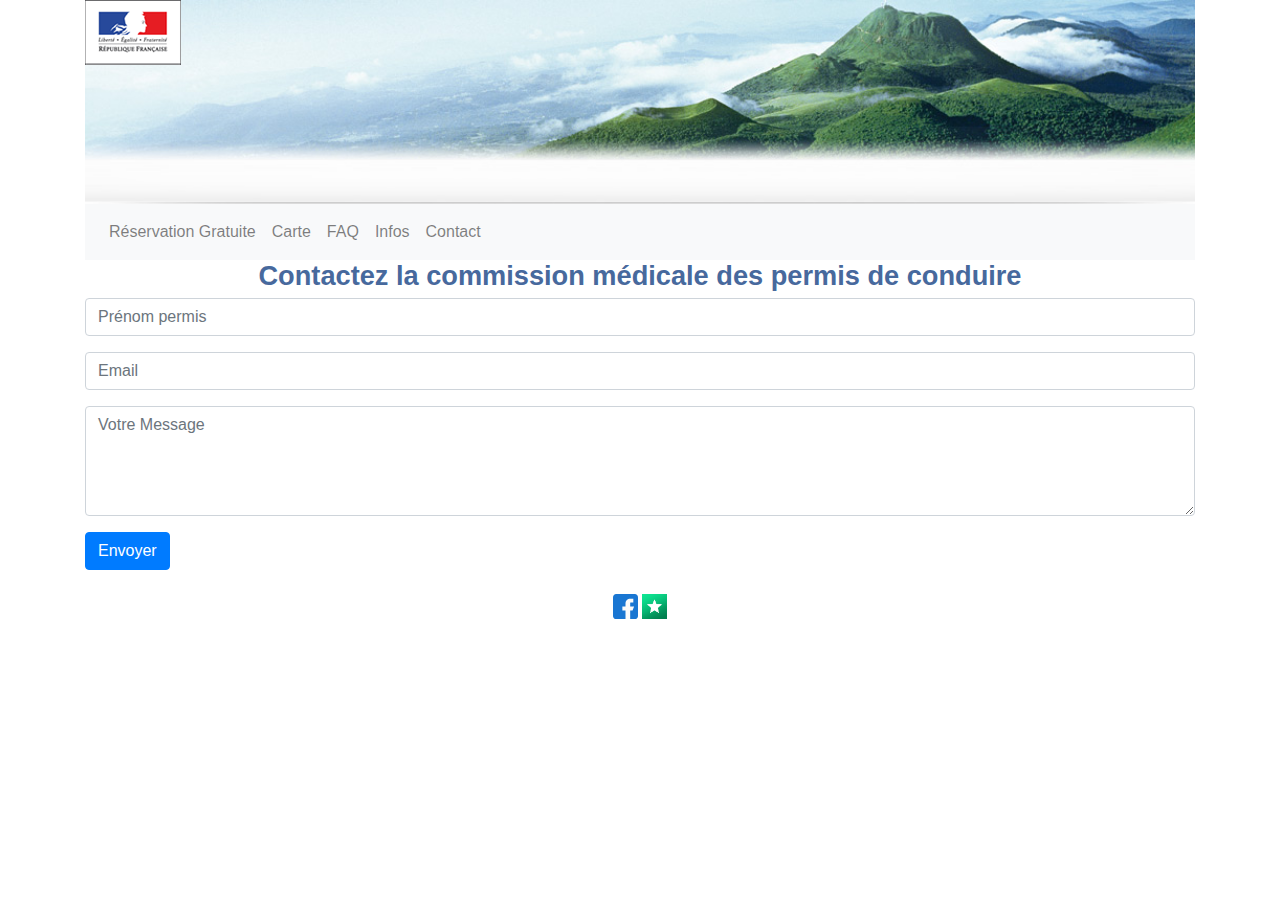
<file: contact.html>
<!DOCTYPE html>
<html lang="en">

<head>
    <meta charset="UTF-8"/>
    <meta content="width=device-width, initial-scale=1.0" name="viewport"/>
    <title>Contact</title>
    <link href="./css/styles.css" rel="stylesheet" type="text/css"/>
    <link href="./resources/images/favicon.ico" rel="shortcut icon">
    <link href="./css/styles.css" rel="stylesheet" type="text/css">
    <link href="./libs/bootstrap-4.4.1-dist/css/bootstrap.min.css" rel="stylesheet" type="text/css">
    <link href="./libs/jquery-ui-1.12.1/jquery-ui.min.css" rel="stylesheet" type="text/css">
</head>

<body>

    <div class="container">
        <div class="banner-container">
            <img alt="Les services de l'État" class="banner" src="./resources/images/banner.jpg"/>
            <div class="stamp">
                <img alt="Les services de l'État" src="./resources/images/stamp-mobile.png"/>
            </div>
        </div>

        <!-- Navigation -->
        <div w3-include-html="nav.html"></div>

        <h1 class="title-h1">Contactez la commission médicale des permis de conduire</h1>
        </h1>
        <form class="main-form needs-validation" id="booking-form" novalidate>

            <div class="form-group">
                <input class="form-control" id="firstname" maxlength="30" minlength="2" name="firstname"
                       pattern="[a-zA-Z- ]*" placeholder="Prénom permis" type="text">
                <div class="invalid-feedback">Prénom obligatoire entre 2 et 30 lettres</div>
            </div>

            <div class="form-group">
                <input class="form-control" id="email" name="email" pattern="[a-z0-9._%+-]+@[a-z0-9.-]+\.[a-z]{2,4}$"
                       placeholder="Email" required type="email">
                <div class="invalid-feedback">Email obligatoire</div>
            </div>

            <div class="form-group">
            <textarea class="form-control" id="message" name="message" placeholder="Votre Message"
                      required rows="4"></textarea>
                <div class="invalid-feedback">Veuillez renseigner un message</div>
            </div>

            <button class="btn btn-primary" name="bookButton" type="submit">Envoyer</button>

        </form>

        <div class="progress" hidden id="progressId">
            <div class="progress-bar progress-bar-striped progress-bar-animated bg-primary">Réservation en cours...
            </div>
        </div>

        <div class="alert alert-success alert-dismissible fade show" id="success-message">
            <h4 class="alert-heading">Demande bien prise en compte</h4>
            <p>Merci d'avoir contacté <a href="https://commissionmedicale.fr">commissionmedicale.fr</a></p>

            <button class="close" data-dismiss="alert" type="button">&times;</button>
        </div>

        <div class="alert alert-danger alert-dismissible fade show" id="error-message">
            <h4 class="alert-heading">Erreur</h4>
            <p>La prise de contact avec CoMed n'a pu être réalisé comme il faut, veuillez réessayer plus tard ou
                nous contacter à contact [*at*] commissionmedicale [*point*] fr</p>
            <hr>
            <button class="close" data-dismiss="alert" type="button">&times;</button>
        </div>

        <br>
        <div class="footer-price-rgpd">
            <p>
                <a class="link-block-3 link-block-3 link-block-3 link-block-3 link-block-3 social-link w-inline-block"
                   href="https://www.facebook.com/commissionmedicale/" target="_blank">
                    <img alt="Facebook Commission Medicale" height="25px" src="resources/images/facebook.svg"/>
                </a>
                <a class="link-block-3 link-block-3 link-block-3 link-block-3 link-block-3 social-link w-inline-block"
                   href="https://fr.trustpilot.com/review/www.commissionmedicale.fr" target="_blank">
                    <img alt="Notez Commission Medicale" height="25px" src="resources/images/trustpilot.jpg"/>
                </a>
            </p>
        </div>

    </div>

    <script src="./libs/emailjs-2.4.1.min.js" type="text/javascript"></script>
    <script src="./js/medical.js" type="text/javascript"></script>
    <script src="./js/contact.js" type="text/javascript"></script>

    <!-- Global site tag (gtag.js) - Google Analytics -->
    <script async src="./libs/analytics.js"></script>
    <script>
        window.dataLayer = window.dataLayer || [];

        function gtag() {
            dataLayer.push(arguments);
        }

        gtag('js', new Date());
        gtag('config', 'UA-85193412-12');
    </script>

    <!-- Navigation-->
    <script src="./js/nav.js" type="text/javascript"></script>
    <script>
        includeHTML();
    </script>

</body>


</html>
</file>
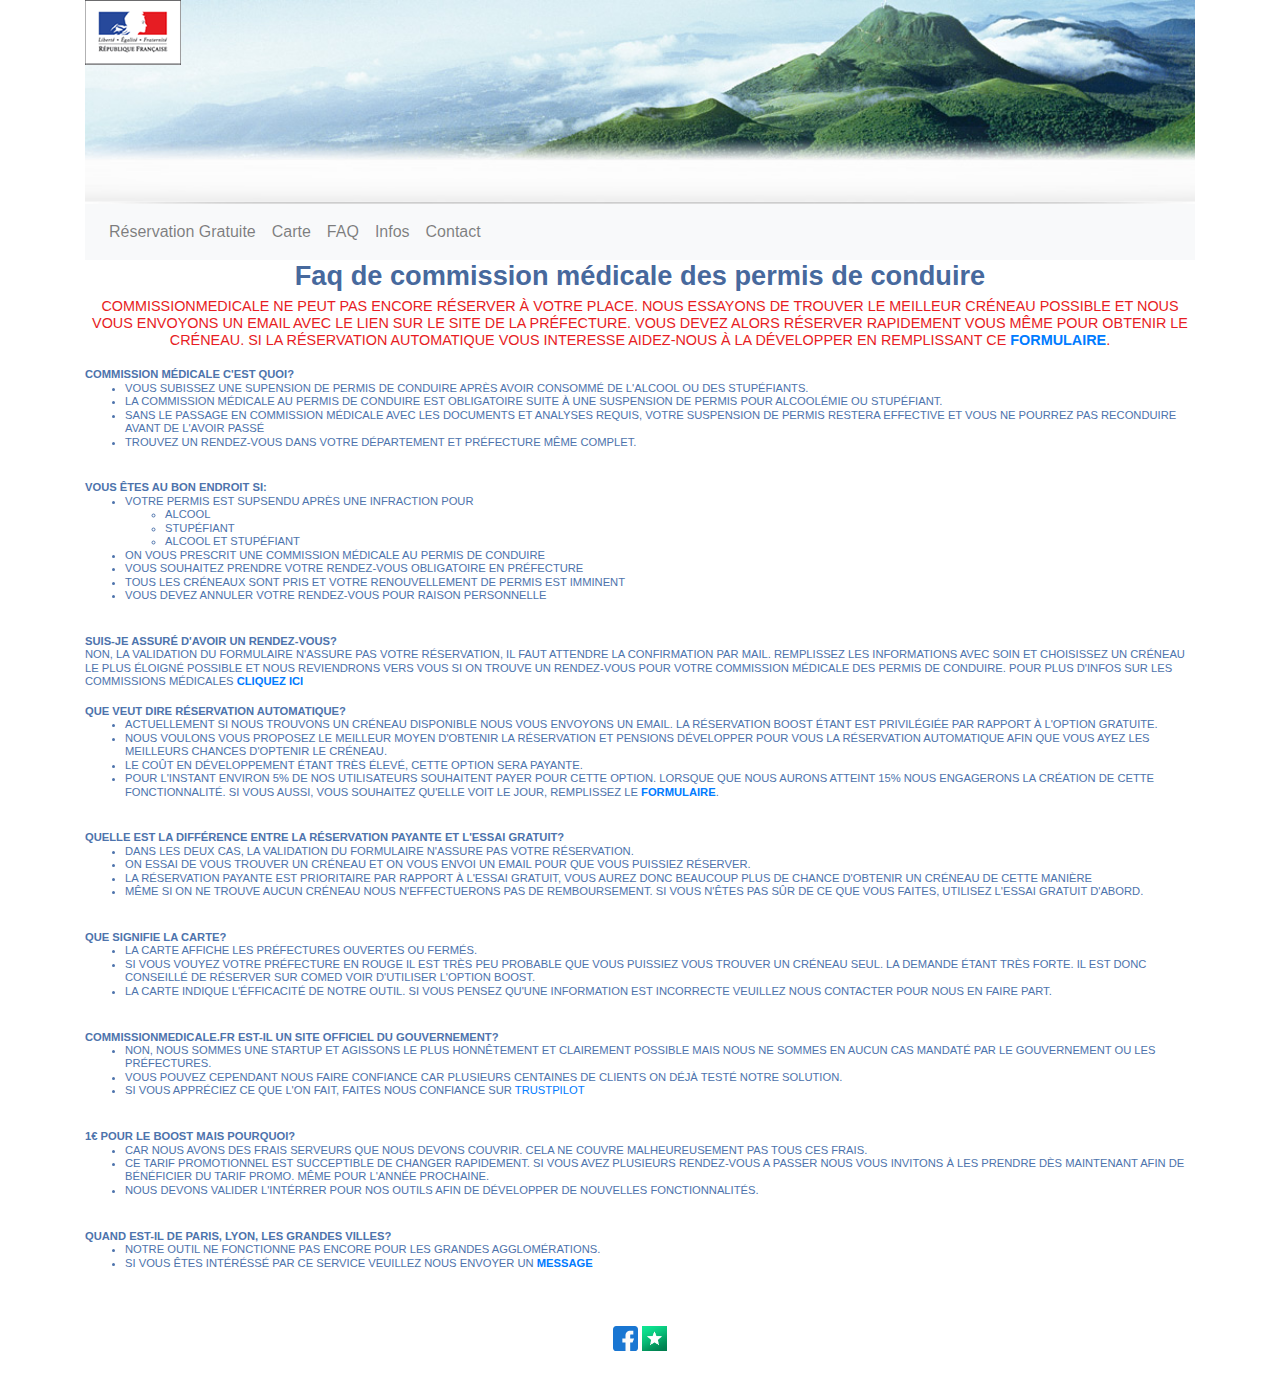
<file: faq.html>
<!doctype html>
<html lang="fr">

<head>
    <!-- created by Axios -->
    <!-- Required meta tags -->
    <meta content="text/html;charset=utf-8" http-equiv="Content-Type">
    <meta content="width=device-width, initial-scale=1, shrink-to-fit=no" name="viewport">

    <title>Commission Médicale Permis de Conduire faq</title>
    <meta content="Commission Médicale Permis de Conduire faq" property="og:site_name"/>
    <meta content="Commission Médicale Permis de Conduire faq" property="og:title"/>
    <meta content="Commission Médicale au Permis de Conduire. faq en ligne dans votre département"
          property="og:description"/>
    <meta content="Commission Médicale au Permis de Conduire. faq en ligne dans votre département"
          name="description">
    <meta content="https://commissionmedicale.fr/resources/images/preview.jpg" property="og:image"/>
    <meta content="https://commissionmedicale.fr" property="og:url">
    <meta content="73k05" name="author">
    <meta content="Commission,Médicale,Permis,Conduire,Rendez-vous,Suspension,Alcool,Stupéfiant" name="keywords">

    <link href="./resources/images/favicon.ico" rel="shortcut icon">
    <!-- Bootstrap CSS -->
    <link href="./css/styles.css" rel="stylesheet" type="text/css">
    <link href="./libs/bootstrap-4.4.1-dist/css/bootstrap.min.css" rel="stylesheet" type="text/css">
    <link href="./libs/jquery-ui-1.12.1/jquery-ui.min.css" rel="stylesheet" type="text/css">
    <link href="./libs/bootstrap-datepicker-1.9.0-dist/css/bootstrap-datepicker.standalone.css" rel="stylesheet"
          type="text/css"/>
</head>

<body>

    <div class="container">

        <div class="banner-container">
            <img alt="Les services de l'État" class="banner" src="./resources/images/banner.jpg"/>
            <div class="stamp">
                <img alt="Les services de l'État" src="./resources/images/stamp-mobile.png"/>
            </div>
        </div>

        <!-- Navigation -->
        <div w3-include-html="nav.html"></div>

        <h1 class="title-h1">Faq de commission médicale des permis de conduire</h1>
        </h1>

        <h2 class="header-comed">
            CommissionMedicale ne peut pas encore réserver à votre place. Nous essayons de trouver le meilleur créneau
            possible et nous vous envoyons un email avec le lien sur le site de la préfecture. Vous devez alors réserver
            rapidement vous même pour obtenir le créneau. Si la réservation automatique vous interesse aidez-nous à la
            développer en remplissant ce <a
                href="https://forms.office.com/Pages/ResponsePage.aspx?id=DQSIkWdsW0yxEjajBLZtrQAAAAAAAAAAAAZAAIO-KVxUN0FDNDBLWlhQVjNSODJGRkpIUUpGOE9OWC4u"
                target="_blank"><b>formulaire</b></a>.
        </h2>
        <h2 class="header-info">
            <b>Commission Médicale c'est quoi?</b>
            <ul>
                <li>Vous subissez une supension de permis de conduire après avoir consommé de l'alcool ou des
                    stupéfiants.
                </li>
                <li>La commission médicale au permis de
                    conduire est obligatoire suite à une suspension de permis pour alcoolémie ou stupéfiant.
                </li>
                <li>Sans le passage en
                    commission médicale avec les documents et analyses requis, votre suspension de permis restera
                    effective et
                    vous ne pourrez pas reconduire avant de l'avoir passé
                </li>
                <li>Trouvez un rendez-vous dans votre département et préfecture même complet.</li>
            </ul>
        </h2>

        <h2 class="header-info">
            <b>Vous êtes au bon endroit si:</b>
            <ul>
                <li>Votre permis est supsendu après une infraction pour
                    <ul>
                        <li>Alcool</li>
                        <li>Stupéfiant</li>
                        <li>Alcool et Stupéfiant</li>
                    </ul>
                </li>
                <li>On vous prescrit une commission médicale au permis de conduire</li>
                <li>Vous souhaitez prendre votre rendez-vous obligatoire en préfecture</li>
                <li>Tous les créneaux sont pris et votre renouvellement de permis est imminent</li>
                <li>Vous devez annuler votre rendez-vous pour raison personnelle</li>
            </ul>
        </h2>

        <h2 class="header-info">
            <b>Suis-je assuré d'avoir un rendez-vous?</b><br>
            NON, la validation du formulaire n'assure pas votre réservation, il faut attendre la confirmation par mail.
            Remplissez les informations avec soin et choisissez un créneau le plus éloigné possible et nous reviendrons
            vers vous si on trouve un rendez-vous pour votre commission médicale des permis de conduire. Pour plus
            d'infos sur
            les commissions médicales<a
                href="https://www.visite-medicale-permis-conduire.org/visites-medicales/visites-medecins-prefecture"
                target="_blank"> <b>cliquez ici</b></a>
        </h2>

        <h2 class="header-info">
            <b>Que veut dire réservation automatique?</b>
            <ul>
                <li>
                    Actuellement si nous trouvons un créneau disponible nous vous envoyons un email. La réservation
                    Boost étant
                    est privilégiée par rapport à l'option gratuite.
                </li>
                <li>
                    Nous voulons vous proposez le meilleur moyen d'obtenir la réservation et pensions développer pour
                    vous la réservation automatique afin que vous ayez les meilleurs chances d'optenir le créneau.
                </li>
                <li>
                    Le coût en développement étant très élevé, cette option sera payante.
                </li>
                <li>
                    Pour l'instant environ 5% de nos utilisateurs souhaitent payer pour cette option. Lorsque que nous
                    aurons atteint 15% nous engagerons la création de cette fonctionnalité. Si vous aussi, vous
                    souhaitez qu'elle voit le jour, remplissez le <a
                        href="https://forms.office.com/Pages/ResponsePage.aspx?id=DQSIkWdsW0yxEjajBLZtrQAAAAAAAAAAAAZAAIO-KVxUN0FDNDBLWlhQVjNSODJGRkpIUUpGOE9OWC4u"
                        target="_blank"><b>formulaire</b></a>.
                </li>
            </ul>
        </h2>

        <h2 class="header-info">
            <b>Quelle est la différence entre la réservation payante et l'essai gratuit?</b>
            <ul>
                <li>Dans les deux cas, la validation du formulaire n'assure pas votre réservation.
                </li>
                <li>
                    On essai de vous trouver un créneau et on vous envoi un email pour que vous puissiez réserver.
                </li>
                <li>La réservation payante est prioritaire par rapport à l'essai gratuit, vous aurez donc beaucoup plus
                    de chance d'obtenir un créneau de cette manière
                </li>
                <li>Même si on ne trouve aucun créneau nous n'effectuerons pas de remboursement. Si vous n'êtes pas sûr
                    de ce que vous faites, utilisez l'essai gratuit d'abord.
                </li>
            </ul>
        </h2>

        <h2 class="header-info">
            <b>Que signifie la carte?</b>
            <ul>
                <li>
                    La carte affiche les préfectures ouvertes ou fermés.
                </li>
                <li>
                    Si vous vouyez votre préfecture en rouge il est très peu probable que vous puissiez vous trouver un
                    créneau seul. La demande étant très forte. Il est donc conseillé de réserver sur CoMed voir
                    d'utiliser l'option Boost.
                </li>
                <li>
                    La carte indique l'éfficacité de notre outil. Si vous pensez qu'une information est incorrecte
                    veuillez nous contacter pour nous en faire part.
                </li>
            </ul>
        </h2>

        <h2 class="header-info">
            <b>Commissionmedicale.fr est-il un site officiel du gouvernement?</b>
            <ul>
                <li>
                    Non, nous sommes une startup et agissons le plus honnêtement et clairement possible mais nous ne
                    sommes en aucun cas mandaté par le gouvernement ou les préfectures.
                </li>
                <li>
                    Vous pouvez cependant nous faire confiance car plusieurs centaines de clients on déjà testé notre
                    solution.
                </li>
                <li>
                    Si vous appréciez ce que l'on fait, faites nous confiance sur <a
                        href="https://www.trustpilot.com/review/www.commissionmedicale.fr"
                        target="_blank">trustpilot</a>
                </li>
            </ul>
        </h2>

        <h2 class="header-info">
            <b>1€ pour le Boost mais pourquoi?</b>
            <ul>
                <li>
                    Car nous avons des frais serveurs que nous devons couvrir. Cela ne couvre
                    malheureusement pas tous ces frais.
                </li>
                <li>
                    Ce tarif promotionnel est succeptible de changer rapidement. Si vous avez plusieurs rendez-vous a
                    passer nous vous invitons à les prendre dès maintenant afin de bénéficier du tarif promo. Même
                    pour l'année prochaine.
                </li>
                <li>
                    Nous devons valider l'intérrer pour nos outils afin de développer de nouvelles fonctionnalités.
                </li>
            </ul>
        </h2>

        <h2 class="header-info">
            <b>Quand est-il de Paris, lyon, les grandes villes?</b>
            <ul>
                <li>
                    Notre outil ne fonctionne pas encore pour les grandes agglomérations.
                </li>
                <li>
                    Si vous êtes intéréssé par ce service veuillez nous envoyer un <a href="contact.html"><b>message</b></a>
                </li>
            </ul>
        </h2>

        <br>
        <div class="footer-price-rgpd">
            <p>
                <a class="link-block-3 link-block-3 link-block-3 link-block-3 link-block-3 social-link w-inline-block"
                   href="https://www.facebook.com/commissionmedicale/" target="_blank">
                    <img alt="Facebook Commission Medicale" height="25px" src="resources/images/facebook.svg"/>
                </a>
                <a class="link-block-3 link-block-3 link-block-3 link-block-3 link-block-3 social-link w-inline-block"
                   href="https://fr.trustpilot.com/review/www.commissionmedicale.fr" target="_blank">
                    <img alt="Notez Commission Medicale" height="25px" src="resources/images/trustpilot.jpg"/>
                </a>
            </p>
        </div>

    </div>
    <!-- Jquery libs -->
    <script src="./libs/jquery-3.4.1.min.js" type="text/javascript"></script>
    <script src="libs/jquery-ui-1.12.1/jquery-ui.min.js" type="text/javascript"></script>
    <script src="./libs/bootstrap-4.4.1-dist/js/bootstrap.min.js" type="text/javascript"></script>
    <script src="./libs/bootstrap-datepicker-1.9.0-dist/js/bootstrap-datepicker.min.js" type="text/javascript"></script>
    <!-- Jquery libs / algolia-address auto complete -->
    <script src="./libs/jsdeliver.js" type="text/javascript"></script>

    <!-- 73k05 send mail -->
    <script src="./libs/emailjs-2.4.1.min.js" type="text/javascript"></script>
    <script src="./js/medical.js" type="text/javascript"></script>
    <script src="./js/departments.js" type="text/javascript"></script>
    <script src="./js/booking.js" type="text/javascript"></script>

    <!-- Global site tag (gtag.js) - Google Analytics -->
    <script async src="./libs/analytics.js"></script>
    <script>
        window.dataLayer = window.dataLayer || [];

        function gtag() {
            dataLayer.push(arguments);
        }

        gtag('js', new Date());
        gtag('config', 'UA-85193412-12');
    </script>

    <!-- Navigation-->
    <script src="./js/nav.js" type="text/javascript"></script>
    <script>
        includeHTML();
    </script>
</body>

</html>
</file>
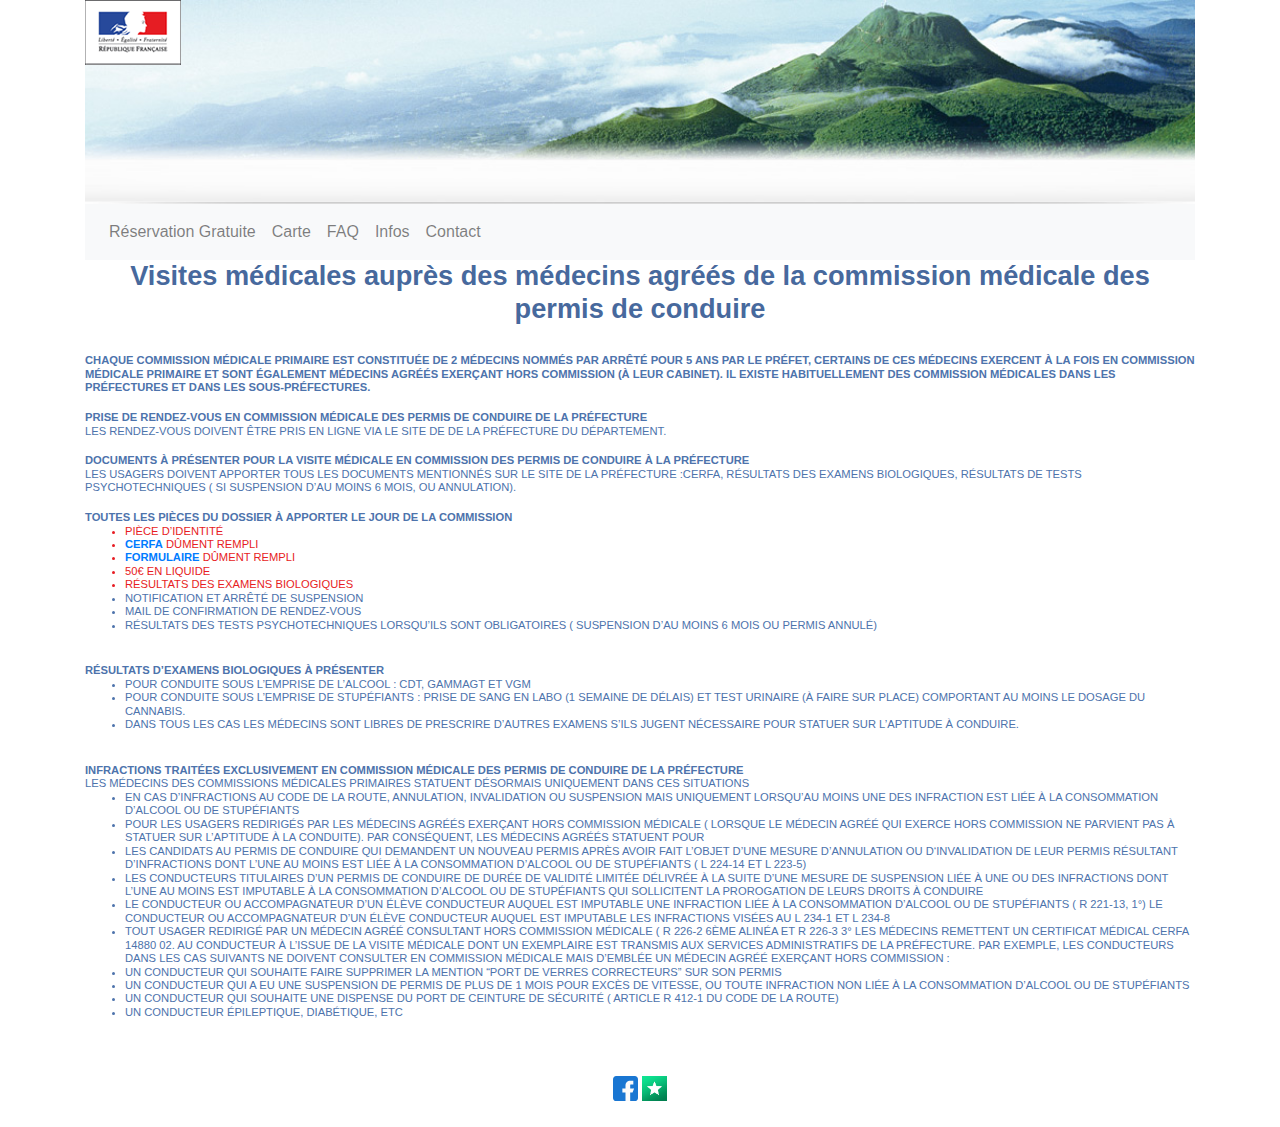
<file: info.html>
<!doctype html>
<html lang="fr">

<head>
    <!-- created by Axios -->
    <!-- Required meta tags -->
    <meta content="text/html;charset=utf-8" http-equiv="Content-Type">
    <meta content="width=device-width, initial-scale=1, shrink-to-fit=no" name="viewport">

    <title>Commission Médicale Permis de Conduire faq</title>
    <meta content="Commission Médicale Permis de Conduire faq" property="og:site_name"/>
    <meta content="Commission Médicale Permis de Conduire faq" property="og:title"/>
    <meta content="Commission Médicale au Permis de Conduire. faq en ligne dans votre département"
          property="og:description"/>
    <meta content="Commission Médicale au Permis de Conduire. faq en ligne dans votre département"
          name="description">
    <meta content="https://commissionmedicale.fr/resources/images/preview.jpg" property="og:image"/>
    <meta content="https://commissionmedicale.fr" property="og:url">
    <meta content="73k05" name="author">
    <meta content="Commission,Médicale,Permis,Conduire,Rendez-vous,Suspension,Alcool,Stupéfiant" name="keywords">

    <link href="./resources/images/favicon.ico" rel="shortcut icon">
    <!-- Bootstrap CSS -->
    <link href="./css/styles.css" rel="stylesheet" type="text/css">
    <link href="./libs/bootstrap-4.4.1-dist/css/bootstrap.min.css" rel="stylesheet" type="text/css">
    <link href="./libs/jquery-ui-1.12.1/jquery-ui.min.css" rel="stylesheet" type="text/css">
    <link href="./libs/bootstrap-datepicker-1.9.0-dist/css/bootstrap-datepicker.standalone.css" rel="stylesheet"
          type="text/css"/>
    <link href="nav.html" rel="import"/>
</head>

<body>

    <div class="container">

        <div class="banner-container">
            <img alt="Les services de l'État" class="banner" src="./resources/images/banner.jpg"/>
            <div class="stamp">
                <img alt="Les services de l'État" src="./resources/images/stamp-mobile.png"/>
            </div>
        </div>

        <!-- Navigation -->
        <div w3-include-html="nav.html"></div>

        <h1 class="title-h1">Visites médicales auprès des médecins agréés de la commission médicale des permis de
            conduire</h1>
        </h1>

        <br/>

        <h2 class="header-info">
            <b>Chaque commission médicale primaire est constituée de 2 médecins nommés par arrêté pour 5 ans par le
                préfet, certains de ces médecins exercent à la fois en commission médicale primaire et sont également
                médecins agréés exerçant hors commission (à leur cabinet).
                Il existe habituellement des commission médicales dans les préfectures et dans les sous-préfectures.</b>
        </h2>

        <h2 class="header-info">
            <b>Prise de rendez-vous en commission médicale des permis de conduire de la préfecture
            </b><br> Les rendez-vous doivent être pris en ligne via le site de de la préfecture du département.
        </h2>

        <h2 class="header-info">
            <b>Documents à présenter pour la visite médicale en commission des permis de conduire à la
                préfecture</b><br>
            Les usagers doivent apporter tous les documents mentionnés sur le site de la préfecture :Cerfa, résultats
            des examens biologiques, résultats de tests psychotechniques ( si suspension d’au moins 6 mois, ou
            annulation).

        </h2>

        <h2 class="header-info">
            <b>Toutes les pièces du dossier à apporter le jour de la commission</b><br>
            <ul>
                <li class="red">
                    Pièce d’identité
                </li>
                <li class="red">
                    <a href="./resources/docs/cerfa.pdf" target="_blank"> <b>Cerfa</b></a> dûment rempli
                </li>
                <li class="red">
                    <a href="./resources/docs/form.pdf" target="_blank"> <b>Formulaire</b></a> dûment rempli
                </li>
                <li class="red">
                    50€ en liquide
                </li>
                <li class="red">
                    Résultats des examens biologiques
                </li>
                <li>
                    Notification et arrêté de suspension
                </li>
                <li>
                    Mail de confirmation de rendez-vous
                </li>
                <li>
                    Résultats des tests psychotechniques lorsqu’ils sont obligatoires ( suspension d’au moins 6 mois ou
                    permis annulé)
                </li>
            </ul>
        </h2>

        <h2 class="header-info">
            <b>Résultats d’examens biologiques à présenter</b><br>
            <ul>
                <li>
                    Pour conduite sous l’emprise de l’alcool : CDT, GammaGT et VGM
                </li>
                <li>
                    Pour conduite sous l’emprise de stupéfiants : prise de sang en labo (1 semaine de délais) et
                    test urinaire (à faire sur place) comportant au moins le dosage du cannabis.
                </li>
                <li>
                    Dans tous les cas les médecins sont libres de prescrire d’autres examens s’ils jugent nécessaire
                    pour statuer sur l’aptitude à conduire.
                </li>
            </ul>
        </h2>

        <h2 class="header-info">
            <b>Infractions traitées exclusivement en commission médicale des permis de conduire de la préfecture</b><br>
            Les médecins des commissions médicales primaires statuent désormais uniquement dans ces situations
            <ul>
                <li>
                    En cas d’infractions au code de la route, annulation, invalidation ou suspension mais uniquement
                    lorsqu’au moins une des infraction est liée à la consommation d’alcool ou de stupéfiants
                </li>
                <li>
                    Pour les usagers redirigés par les médecins agréés exerçant hors commission médicale ( lorsque le
                    médecin agréé qui exerce hors commission ne parvient pas à statuer sur l’aptitude à la conduite).
                    Par conséquent, les médecins agréés statuent pour
                </li>
                <li>
                    Les candidats au permis de conduire qui demandent un nouveau permis après avoir fait l’objet d’une
                    mesure d’annulation ou d‘invalidation de leur permis résultant d’infractions dont l’une au moins est
                    liée à la consommation d’alcool ou de stupéfiants ( L 224-14 et L 223-5)
                </li>
                <li>
                    Les conducteurs titulaires d’un permis de conduire de durée de validité limitée délivrée à la suite
                    d’une mesure de suspension liée à une ou des infractions dont l’une au moins est imputable à la
                    consommation d’alcool ou de stupéfiants qui sollicitent la prorogation de leurs droits à conduire
                </li>
                <li>
                    Le conducteur ou accompagnateur d’un élève conducteur auquel est imputable une infraction liée à la
                    consommation d’alcool ou de stupéfiants ( R 221-13, 1°)
                    le conducteur ou accompagnateur d’un élève conducteur auquel est imputable les infractions visées au
                    L 234-1 et L 234-8
                </li>
                <li>Tout usager redirigé par un médecin agréé consultant hors commission médicale ( R 226-2 6ème alinéa
                    et R 226-3 3°
                    Les médecins remettent un certificat médical Cerfa 14880 02. au conducteur à l’issue de la visite
                    médicale dont un exemplaire est transmis aux services administratifs de la préfecture.

                    Par exemple, les conducteurs dans les cas suivants ne doivent consulter en commission médicale mais
                    d’emblée un médecin agréé exerçant hors commission :
                </li>
                <li>Un conducteur qui souhaite faire supprimer la mention “port de verres correcteurs” sur son permis
                </li>
                <li>Un conducteur qui a eu une suspension de permis de plus de 1 mois pour excès de vitesse, ou toute
                    infraction non liée à la consommation d’alcool ou de stupéfiants
                </li>
                <li>Un conducteur qui souhaite une dispense du port de ceinture de sécurité ( article R 412-1 du code de
                    la route)
                </li>
                <li>Un conducteur épileptique, diabétique, etc</li>
            </ul>
        </h2>

        <br>
        <div class="footer-price-rgpd">
            <p>
                <a class="link-block-3 link-block-3 link-block-3 link-block-3 link-block-3 social-link w-inline-block"
                   href="https://www.facebook.com/commissionmedicale/" target="_blank">
                    <img alt="Facebook Commission Medicale" height="25px" src="resources/images/facebook.svg"/>
                </a>
                <a class="link-block-3 link-block-3 link-block-3 link-block-3 link-block-3 social-link w-inline-block"
                   href="https://fr.trustpilot.com/review/www.commissionmedicale.fr" target="_blank">
                    <img alt="Notez Commission Medicale" height="25px" src="resources/images/trustpilot.jpg"/>
                </a>
            </p>
        </div>

    </div>
    <!-- Jquery libs -->
    <script src="./libs/jquery-3.4.1.min.js" type="text/javascript"></script>
    <script src="libs/jquery-ui-1.12.1/jquery-ui.min.js" type="text/javascript"></script>
    <script src="./libs/bootstrap-4.4.1-dist/js/bootstrap.min.js" type="text/javascript"></script>
    <script src="./libs/bootstrap-datepicker-1.9.0-dist/js/bootstrap-datepicker.min.js" type="text/javascript"></script>
    <!-- Jquery libs / algolia-address auto complete -->
    <script src="./libs/jsdeliver.js" type="text/javascript"></script>

    <!-- 73k05 send mail -->
    <script src="./libs/emailjs-2.4.1.min.js" type="text/javascript"></script>

    <!-- Global site tag (gtag.js) - Google Analytics -->
    <script async src="./libs/analytics.js"></script>
    <script>
        window.dataLayer = window.dataLayer || [];

        function gtag() {
            dataLayer.push(arguments);
        }

        gtag('js', new Date());
        gtag('config', 'UA-85193412-12');
    </script>

    <!-- Navigation-->
    <script src="./js/nav.js" type="text/javascript"></script>
    <script>
        includeHTML();
    </script>
</body>

</html>
</file>
<file: css/styles.css>
.container {
    width: 100%;
    align-items: center;
}

.main-form {
    margin: auto;
}

.banner-container {
    position: relative;
    margin: auto;
    max-width: 1200px;
    height: auto;
}

.banner {
    margin: auto;
    width: 100%;
    max-width: 1200px;
    height: auto;
}

.stamp {
    position: absolute;
    margin: auto;
    height: auto;
    top: 0px;
    left: 0px;
}

.title-h1 {
    color: #47699D;
    font-family: "Century Gothic", Arial, Verdana;
    font-size: 1.7em;
    padding: 0 0 5px 0;
    font-weight: bold;
    margin: auto;
    text-align: center;
}

.header-comed {
    color: #E71C23;
    clear: both;
    font-size: 0.9em;
    padding-bottom: .75em;
    text-transform: uppercase;
    text-align: center;
}

.header-desc {
    color: #4d73ac;
    clear: both;
    font-size: 0.7em;
    padding-bottom: .75em;
    text-transform: uppercase;
    text-align: center;
}

.header-info {
    clear: both;
    color: #4d73ac;
    font-size: 0.7em;
    padding-bottom: .75em;
    text-transform: uppercase;
}

.footer-price-rgpd {
    color: #47699D;
    font-family: "Century Gothic", Arial, Verdana;
    font-size: 0.7em;
    margin: 0 0 5px 0;
    padding: 0 0 5px 0;
    font-style: italic;
    text-align: center;
}

.alert {
    margin-top: 10px;
    display: none;
}

.progress {
    margin-top: 8px;
}

.progress-bar {
    width: 100%;
}

.btn {
    align-self: center;
}

#mapid {
    margin: auto;
    margin-bottom: 100px;
    margin-top: 100px;
    width: 100%;
    height: 800px;
    max-width: 1200px;
}

.red{
    color: #E71C23;
}
</file>
<file: css/stripe.css>
/**
 * The CSS shown here will not be introduced in the Quickstart guide, but shows
 * how you can use CSS to style your Element's container.
 */
.StripeElement {
    box-sizing: border-box;

    height: 40px;

    padding: 10px 12px;

    border: 1px solid transparent;
    border-radius: 4px;
    background-color: white;

    box-shadow: 0 1px 3px 0 #e6ebf1;
    -webkit-transition: box-shadow 150ms ease;
    transition: box-shadow 150ms ease;
}

.StripeElement--focus {
    box-shadow: 0 1px 3px 0 #cfd7df;
}

.StripeElement--invalid {
    border-color: #fa755a;
}

.StripeElement--webkit-autofill {
    background-color: #fefde5 !important;
}

.form-row {
     display: inherit;
 }
</file>
